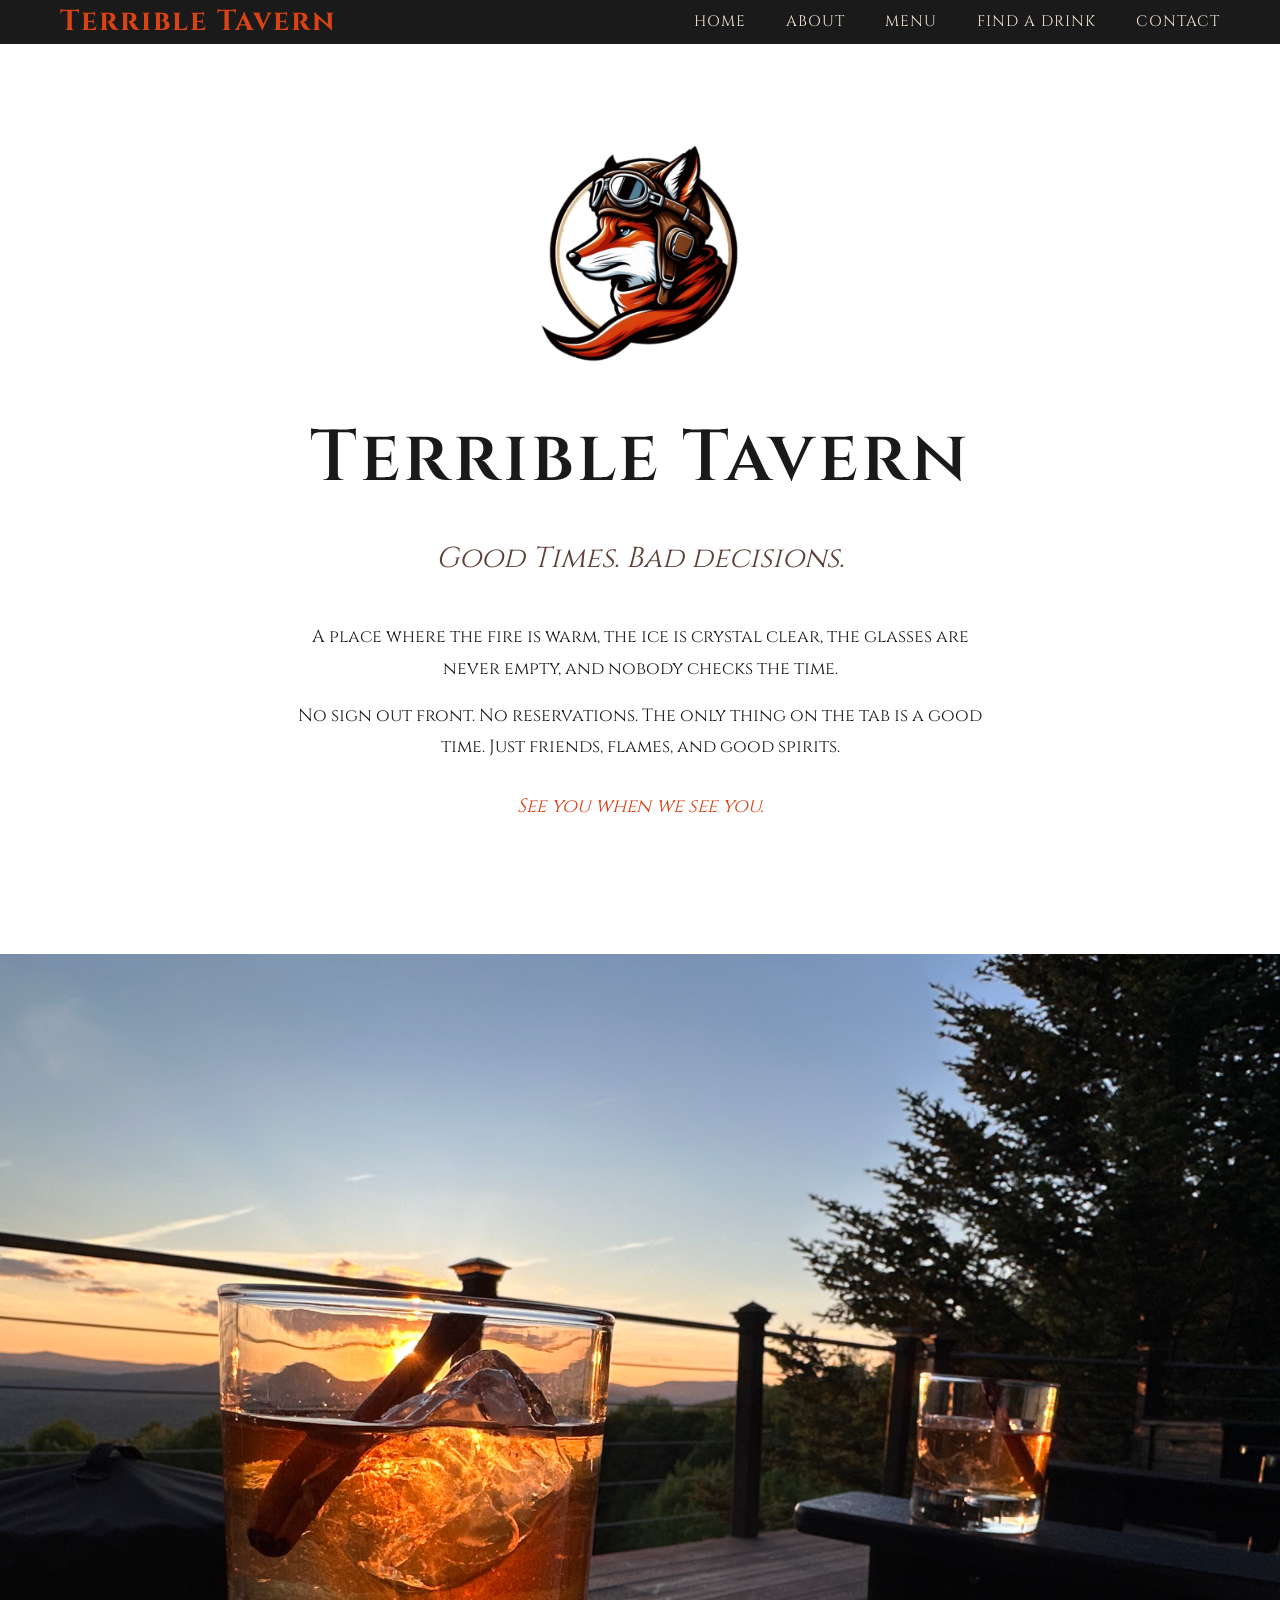
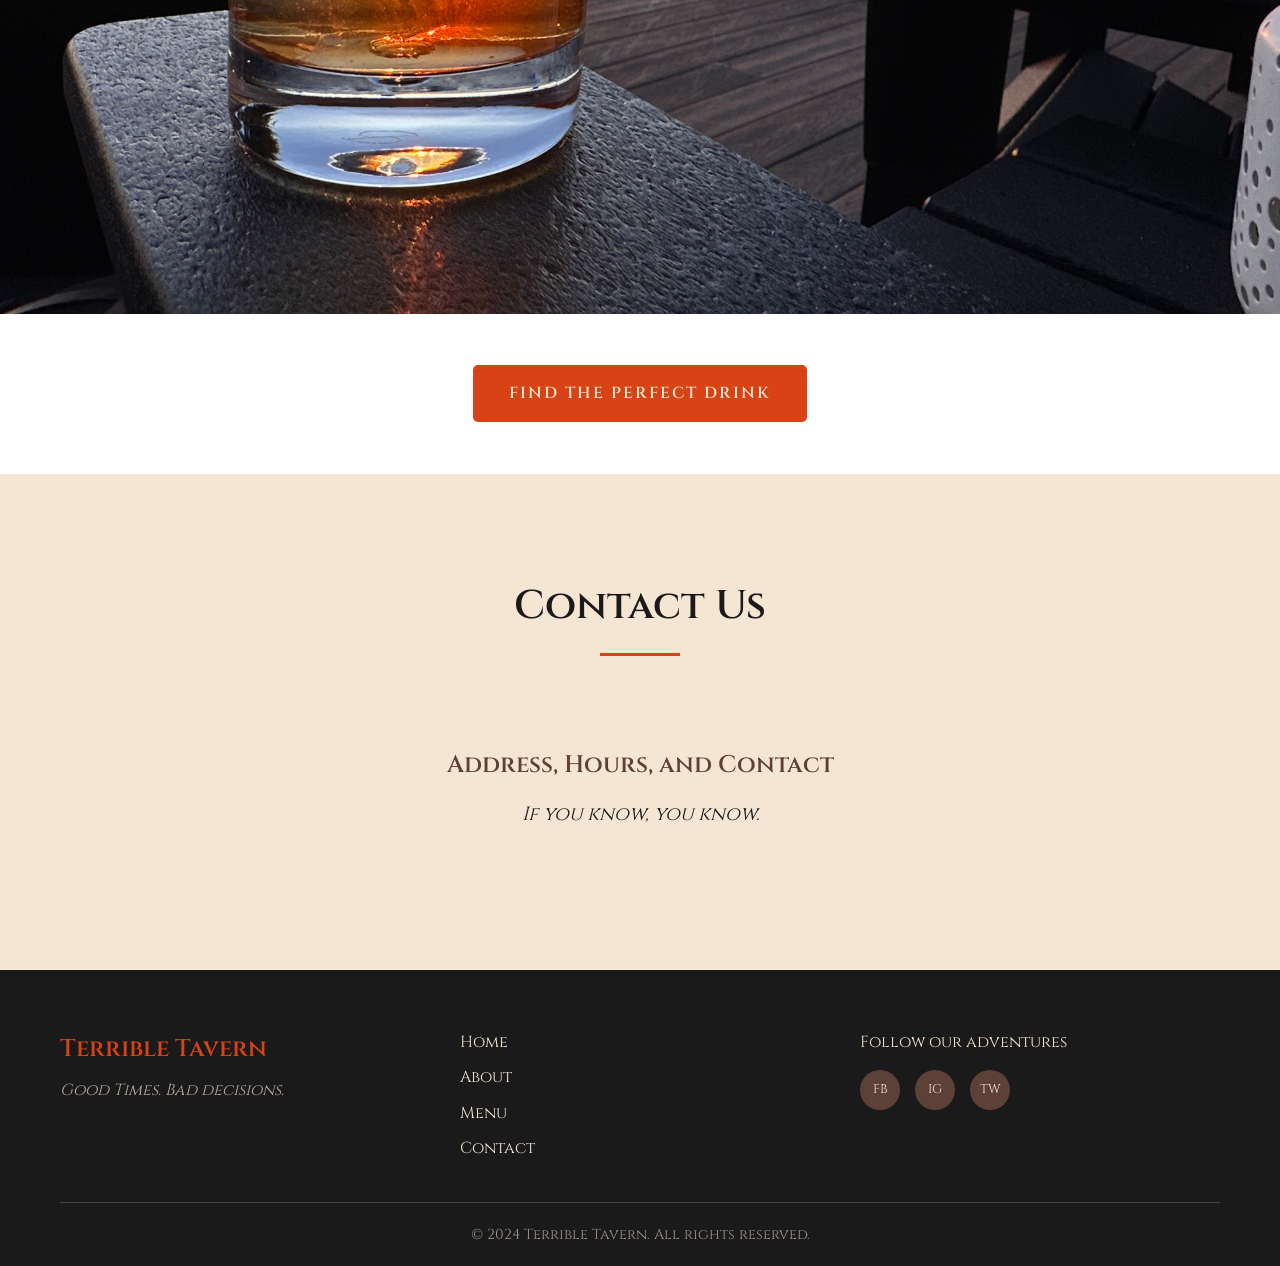
<file: index.html>
<!DOCTYPE html>
<html lang="en">
<head>
    <meta charset="UTF-8">
    <meta name="viewport" content="width=device-width, initial-scale=1.0">
    <meta name="description" content="Terrible Tavern - Good Times. Bad decisions.">
    <title>Terrible Tavern - Good Times. Bad decisions.</title>
    <link rel="stylesheet" href="css/styles.css">
    <link rel="preconnect" href="https://fonts.googleapis.com">
    <link rel="preconnect" href="https://fonts.gstatic.com" crossorigin>
    <link href="https://fonts.googleapis.com/css2?family=Cinzel:wght@400;600;700&family=Lora:ital,wght@0,400;0,600;1,400&display=swap" rel="stylesheet">
</head>
<body>
    <header id="header">
        <nav class="navbar">
            <div class="logo">
                <a href="#home">Terrible Tavern</a>
            </div>
            <button class="nav-toggle" aria-label="Toggle navigation">
                <span class="hamburger"></span>
            </button>
            <ul class="nav-links">
                <li><a href="#home">Home</a></li>
                <li><a href="#about">About</a></li>
                <li><a href="#menu">Menu</a></li>
                <li><a href="/finder">Find a Drink</a></li>
                <li><a href="#contact">Contact</a></li>
            </ul>
        </nav>
    </header>

    <main>
        <section id="home" class="hero">
            <div class="hero-content">
                <img src="images/Logo.png" alt="Terrible Tavern Logo" class="hero-logo">
                <h1>Terrible Tavern</h1>
                <p class="tagline">Good Times. Bad decisions.</p>
                <div class="hero-intro">
                    <p>A place where the fire is warm, the ice is crystal clear, the glasses are never empty, and nobody checks the time.</p>
                    <p>No sign out front. No reservations. The only thing on the tab is a good time. Just friends, flames, and good spirits.</p>
                    <p class="closing">See you when we see you.</p>
                </div>
            </div>
        </section>

        <div class="hero-image-full">
            <img src="images/Image 1.jpeg" alt="Terrible Tavern">
        </div>

        <section id="menu" class="menu" style="display:none;">
            <div class="container">
                <h2>Cocktail Menu</h2>
                <div class="menu-featured">
                    <div class="menu-item">
                        <span class="item-name">Good Neighbor</span>
                        <p class="item-description">Rye / Allspice Dram / Strega / Maple / Blueberry / Fresh Lemon</p>
                    </div>
                    <div class="menu-item">
                        <span class="item-name">Strawberry Basil Margarita</span>
                        <p class="item-description">Tequila Blanco / Cointreau / Fresh Strawberry / Basil / Fresh Lime</p>
                    </div>
                    <div class="menu-item">
                        <span class="item-name">Blackberry Mint Bee's Knees</span>
                        <p class="item-description">Gin / Blackberry / Mint / Fresh Lemon</p>
                    </div>
                    <div class="menu-item">
                        <span class="item-name">Junebug</span>
                        <p class="item-description">Vodka / Fresh Strawberry / St. Germain / Mint / Passionfruit / Fresh Lemon</p>
                    </div>
                    <div class="menu-item">
                        <span class="item-name">Clarified Rum Punch</span>
                        <p class="item-description">Three Rums / Licor 43 / Guava / Fresh Lime / Creeping Thyme King Cube</p>
                    </div>
                </div>
            </div>
        </section>

        <div class="find-drink-wrap">
            <a href="/finder" class="find-drink-btn">Find the Perfect Drink</a>
        </div>

        <section id="contact" class="contact">
            <div class="container">
                <h2>Contact Us</h2>
                <div class="contact-simple">
                    <h3>Address, Hours, and Contact</h3>
                    <p>If you know, you know.</p>
                </div>
            </div>
        </section>
    </main>

    <footer>
        <div class="container">
            <div class="footer-content">
                <div class="footer-brand">
                    <h3>Terrible Tavern</h3>
                    <p>Good Times. Bad decisions.</p>
                </div>
                <div class="footer-links">
                    <a href="#home">Home</a>
                    <a href="#about">About</a>
                    <a href="#menu">Menu</a>
                    <a href="#contact">Contact</a>
                </div>
                <div class="footer-social">
                    <p>Follow our adventures</p>
                    <div class="social-links">
                        <a href="#" aria-label="Facebook">FB</a>
                        <a href="#" aria-label="Instagram">IG</a>
                        <a href="#" aria-label="Twitter">TW</a>
                    </div>
                </div>
            </div>
            <div class="footer-bottom">
                <p>&copy; 2024 Terrible Tavern. All rights reserved.</p>
            </div>
        </div>
    </footer>

    <script src="js/main.js"></script>
</body>
</html>
</file>
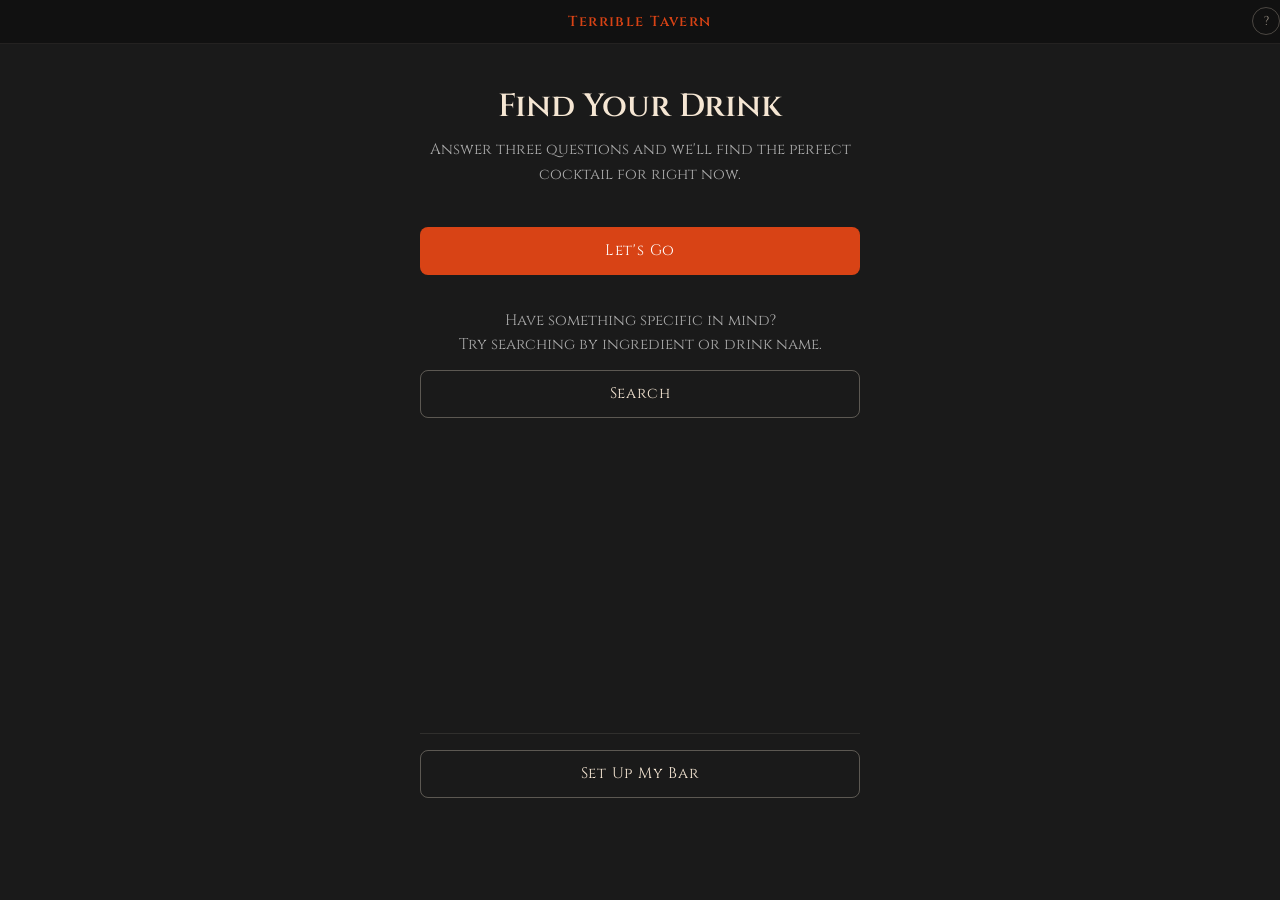
<file: finder/index.html>
<!DOCTYPE html>
<html lang="en">
<head>
  <meta charset="UTF-8">
  <meta name="viewport" content="width=device-width, initial-scale=1.0, maximum-scale=1.0">
  <title>Find Your Drink — Terrible Tavern</title>
  <link rel="preconnect" href="https://fonts.googleapis.com">
  <link rel="preconnect" href="https://fonts.gstatic.com" crossorigin>
  <link href="https://fonts.googleapis.com/css2?family=Cinzel:wght@400;600;700&display=swap" rel="stylesheet">
  <link rel="stylesheet" href="../css/styles.css">
  <link rel="stylesheet" href="finder.css">
</head>
<body class="finder-page">

  <header class="header">
    <div class="header-content">
      <a href="/" class="logo-link">Terrible Tavern</a>
      <button class="help-btn" onclick="finder.openHelp()" aria-label="Help">?</button>
    </div>
  </header>

  <!-- Help modal -->
  <div id="help-modal" style="display:none;">
    <div id="help-box">
      <h2 class="help-title">How It Works</h2>
      <div class="help-sections">

        <div class="help-section">
          <div class="help-section-title">Drink or Menu?</div>
          <p>After setting up your bar, choose your path. <em>One Perfect Drink</em> walks you through three quick questions and lands on a single recommendation. <em>Show Me a Menu</em> asks the same three questions but hands you a curated list of options to browse and pick from yourself.</p>
        </div>

        <div class="help-section">
          <div class="help-section-title">Vibe, Spirit, Occasion</div>
          <p>Each question lets you pick up to three answers — tap to select, tap again to deselect. Picking more than one broadens your results (e.g. Gin <em>or</em> Rum). "Surprise me" and "Any point" skip the question entirely.</p>
        </div>

        <div class="help-section">
          <div class="help-section-title">Search</div>
          <p>Two ways to look things up. <em>By Name</em> — know what you want? Type any part of a drink name to go straight to the recipe. <em>By Ingredient</em> — got a pint of blueberries to use up? Type an ingredient to see every drink that calls for it, with the ones you can make right now sorted to the top. Tick <em>Only show drinks I can make</em> to hide the rest.</p>
        </div>

        <div class="help-section">
          <div class="help-section-title">My Bar</div>
          <p>Tell us what's behind your bar and we'll prioritize drinks you can actually make. Choose a preset tier (Essentials, Advanced, Deep Cuts), check off ingredients manually, or add your own custom items in the right category. Your bar saves automatically. Use the search box at the top to jump straight to an ingredient.</p>
        </div>

        <div class="help-section">
          <div class="help-section-title">Makeable Icons</div>
          <p>A green check means you have everything a drink needs. An amber <em>~</em> means you're missing something, but it has an easy swap already in your bar (like lemon for lime). Drinks are ranked with the ones you can make first.</p>
        </div>

        <div class="help-section">
          <div class="help-section-title">No This?</div>
          <p>See a <em>No this?</em> button next to an ingredient? Tap it for a substitution suggestion if you're missing something.</p>
        </div>

        <div class="help-section">
          <div class="help-section-title">PDF This Menu</div>
          <p>From the Menu view, tap <em>PDF This Menu</em> to lay out whatever's on screen as a clean, printable drink list — then save it as a PDF or print it from the share sheet.</p>
        </div>

        <div class="help-section">
          <div class="help-section-title">Share</div>
          <p>Found something good? Tap <em>Share This Recipe</em> on any result to send it to someone.</p>
        </div>

      </div>
      <button class="finder-btn secondary" onclick="finder.closeHelp()">Got It</button>
    </div>
  </div>

  <div id="tavern-banner" onclick="finder.tavernBannerTap()">VISITING TERRIBLE TAVERN</div>

  <!-- Spirit substitution modal -->
  <div id="spirit-sub-modal" style="display:none;">
    <div id="spirit-sub-box">
      <div id="spirit-sub-title"></div>
      <div id="spirit-sub-content"></div>
      <button class="finder-btn secondary" onclick="finder.closeSubModal()">Close</button>
    </div>
  </div>

  <!-- Tavern mode exit modal -->
  <div id="tavern-modal" style="display:none;">
    <div id="tavern-modal-box">
      <p id="tavern-modal-msg">Return to your personal home bar?</p>
      <button class="finder-btn primary" onclick="finder.returnToHomeBar()">Return to Home Bar</button>
      <button class="finder-btn ghost" onclick="finder.closeTavernModal()">Cancel</button>
    </div>
  </div>

  <main class="finder-main">
    <div class="finder-container" id="finderApp">

      <!-- Step 0: Welcome -->
      <div class="finder-step active" id="step-welcome">
        <h1 class="finder-title">Find Your Drink</h1>
        <p class="finder-subtitle">Answer three questions and we'll find the perfect cocktail for right now.</p>
        <div class="welcome-main-btns">
          <button class="finder-btn primary" style="width:100%" onclick="finder.start()">Let's Go</button>
          <p class="finder-subtitle welcome-search-hint">Have something specific in mind?<br>Try searching by ingredient or&nbsp;drink&nbsp;name.</p>
          <button class="finder-btn secondary" style="width:100%;flex:none" onclick="finder.openSearch()">Search</button>
        </div>
        <div class="welcome-spacer"></div>
        <div class="my-bar-divider"></div>
        <button class="finder-btn secondary" style="width:100%;flex:none" onclick="finder.openMyBar()">
          <span id="my-bar-label">Set Up My Bar</span>
        </button>
      </div>

      <!-- Bar Check -->
      <div class="finder-step" id="step-barcheck">
        <h2 class="finder-question">What's Behind Your Bar?</h2>
        <p class="finder-subtitle">Pick a level and we'll assume you have everything in it — drinks you can make will float to the top.</p>
        <div class="barcheck-tiers">
          <button class="barcheck-tier-btn" onclick="finder.useDefaultBar(0)">
            <span class="barcheck-tier-name">Essentials</span>
            <span class="barcheck-tier-desc">Common home bar staples</span>
          </button>
          <button class="barcheck-tier-btn" onclick="finder.useDefaultBar(1)">
            <span class="barcheck-tier-name">Advanced</span>
            <span class="barcheck-tier-desc">The enthusiast's bar</span>
          </button>
          <button class="barcheck-tier-btn" onclick="finder.useDefaultBar(2)">
            <span class="barcheck-tier-name">Deep Cuts</span>
            <span class="barcheck-tier-desc">The full arsenal</span>
          </button>
        </div>
        <div class="barcheck-divider">or</div>
        <button class="finder-btn secondary" style="width:100%" onclick="finder.stockMyBar()">Stock My Bar Manually</button>
        <button class="finder-btn ghost" onclick="finder.skipBarCheck()">Skip for now</button>
      </div>

      <!-- My Bar -->
      <div class="finder-step" id="step-mybar">
        <div class="mybar-header">
          <div class="mybar-header-row">
            <h2 class="finder-question">My Bar</h2>
            <span class="mybar-count" id="mybar-count"></span>
          </div>
          <div class="mybar-search-wrap">
            <input type="text" id="mybar-search" class="mybar-search-input" placeholder="Search ingredients…" autocomplete="off" autocorrect="off" spellcheck="false">
            <ul id="mybar-search-results" class="mybar-search-results"></ul>
          </div>
        </div>
        <p class="finder-subtitle">Check off what you have. We'll use this to put makeable drinks first.</p>
        <div id="mybar-categories"></div>
        <div class="mybar-actions">
          <button class="finder-btn primary" onclick="finder.saveMyBar()">Save My Bar</button>
          <button class="finder-btn ghost" style="margin-top:8px;" onclick="finder.clearMyBar()">Clear All</button>
          <button class="finder-btn ghost" style="margin-top:4px;" onclick="finder.restart()"><svg class="btn-arrow" viewBox="0 0 16 16" width="14" height="14" fill="none" stroke="currentColor" stroke-width="2" stroke-linecap="round" stroke-linejoin="round"><line x1="13" y1="8" x2="3" y2="8"></line><polyline points="7,4 3,8 7,12"></polyline></svg> Back</button>
        </div>
        <button class="finder-btn ghost" id="mybar-back-btn" style="display:none;margin-top:16px;" onclick="finder.restart()"><svg class="btn-arrow" viewBox="0 0 16 16" width="14" height="14" fill="none" stroke="currentColor" stroke-width="2" stroke-linecap="round" stroke-linejoin="round"><line x1="13" y1="8" x2="3" y2="8"></line><polyline points="7,4 3,8 7,12"></polyline></svg> Back</button>
      </div>

      <!-- Step: Mode choice -->
      <div class="finder-step" id="step-mode">
        <h2 class="finder-question">Drink or Menu?</h2>
        <p class="finder-subtitle">Choose your path — we'll ask the same three questions either way.</p>
        <button class="mode-choice-btn" onclick="finder.chooseMode('single')">
          <span class="mode-choice-title">One Perfect Drink</span>
          <span class="mode-choice-desc">Answer three questions, get a single recommendation</span>
        </button>
        <button class="mode-choice-btn" onclick="finder.chooseMode('menu')">
          <span class="mode-choice-title">Show Me a Menu</span>
          <span class="mode-choice-desc">Get a curated menu of options to choose from</span>
        </button>
        <button class="finder-btn ghost" style="margin-top:16px;" onclick="finder.restart()"><svg class="btn-arrow" viewBox="0 0 16 16" width="14" height="14" fill="none" stroke="currentColor" stroke-width="2" stroke-linecap="round" stroke-linejoin="round"><line x1="13" y1="8" x2="3" y2="8"></line><polyline points="7,4 3,8 7,12"></polyline></svg> Back</button>
      </div>

      <!-- Step: Search -->
      <div class="finder-step" id="step-search">
        <h2 class="finder-question" id="search-heading">What's the drink?</h2>
        <div class="search-mode-toggle">
          <button class="search-mode-btn active" id="search-mode-name" onclick="finder.setSearchMode('name')">By Name</button>
          <button class="search-mode-btn" id="search-mode-ingredient" onclick="finder.setSearchMode('ingredient')">By Ingredient</button>
        </div>
        <div class="search-input-wrap">
          <input type="text" id="search-input" class="search-input" placeholder="Start typing a name…" oninput="finder.onSearch(this.value)" autocomplete="off" autocorrect="off" spellcheck="false">
          <ul id="search-suggestions" class="search-suggestions"></ul>
        </div>
        <label class="search-filter-row" id="search-makeable-row" style="display:none;">
          <input type="checkbox" id="search-makeable-only" onchange="finder.onFilterChange()">
          <span>Only show drinks I can make</span>
        </label>
        <ul class="search-results" id="search-results"></ul>
        <button class="finder-btn ghost" style="margin-top:16px;" onclick="finder.restart()"><svg class="btn-arrow" viewBox="0 0 16 16" width="14" height="14" fill="none" stroke="currentColor" stroke-width="2" stroke-linecap="round" stroke-linejoin="round"><line x1="13" y1="8" x2="3" y2="8"></line><polyline points="7,4 3,8 7,12"></polyline></svg> Back</button>
      </div>

      <!-- Step 1: Mood -->
      <div class="finder-step" id="step-mood">
        <div class="step-indicator">1 of 3</div>
        <h2 class="finder-question">What's the vibe?</h2>
        <p class="finder-subtitle">Pick up to three.</p>
        <div class="finder-options" id="mood-options"></div>
        <button class="finder-btn primary continue-btn" id="mood-continue-btn" style="display:none;" onclick="finder.continueMood()">Continue</button>
      </div>

      <!-- Step 2: Spirit -->
      <div class="finder-step" id="step-spirit">
        <div class="step-indicator">2 of 3</div>
        <h2 class="finder-question">What are you drinking?</h2>
        <p class="finder-subtitle">Pick up to three.</p>
        <div class="finder-options" id="spirit-options"></div>
        <button class="finder-btn primary continue-btn" id="spirit-continue-btn" style="display:none;" onclick="finder.continueSpirit()">Continue</button>
      </div>

      <!-- Step 3: Sequence -->
      <div class="finder-step" id="step-sequence">
        <div class="step-indicator">3 of 3</div>
        <h2 class="finder-question">Where are you in the night?</h2>
        <p class="finder-subtitle">Pick up to three.</p>
        <div class="finder-options" id="sequence-options"></div>
        <button class="finder-btn primary continue-btn" id="sequence-continue-btn" style="display:none;" onclick="finder.continueSequence()">Continue</button>
      </div>

      <!-- Menu -->
      <div class="finder-step" id="step-menu">
        <h2 class="finder-question">Your Menu</h2>
        <p class="finder-subtitle">Tap any drink for the full recipe.</p>
        <div id="menu-list"></div>
        <button class="finder-btn secondary" style="width:100%;margin-top:16px;" onclick="finder.printMenu()">PDF This Menu</button>
        <button class="finder-btn ghost" style="margin-top:8px;" onclick="finder.restart()">Start Over</button>
      </div>

      <!-- No results -->
      <div class="finder-step" id="step-noresults">
        <h2 class="finder-question">Nothing found</h2>
        <p class="finder-subtitle">No drinks matched all three filters. Try loosening your choices.</p>
        <button class="finder-btn secondary" onclick="finder.restart()">Start Over</button>
      </div>

      <!-- Result -->
      <div class="finder-step" id="step-result">
        <div class="result-header">
          <span class="result-count" id="result-count"></span>
          <span class="result-season" id="result-season"></span>
        </div>
        <h2 class="drink-name" id="drink-name"></h2>
        <div class="drink-meta" id="drink-meta"></div>

        <div class="drink-section">
          <h3 class="section-label">Ingredients</h3>
          <ul class="ingredient-list" id="ingredient-list"></ul>
        </div>

        <div class="drink-section" id="method-section">
          <h3 class="section-label">How to Make It</h3>
          <p class="drink-method" id="drink-method"></p>
        </div>

        <div class="drink-section" id="notes-section">
          <h3 class="section-label">Notes</h3>
          <p class="drink-notes" id="drink-notes"></p>
        </div>

        <div class="result-actions">
          <button class="finder-btn secondary" onclick="finder.back()"><svg class="btn-arrow" viewBox="0 0 16 16" width="14" height="14" fill="none" stroke="currentColor" stroke-width="2" stroke-linecap="round" stroke-linejoin="round"><line x1="13" y1="8" x2="3" y2="8"></line><polyline points="7,4 3,8 7,12"></polyline></svg> Back</button>
          <button class="finder-btn primary" onclick="finder.next()">Find Alternative</button>
        </div>
        <div class="result-actions-bottom">
          <button class="finder-btn share" onclick="finder.share()">Share This Recipe</button>
        </div>
        <div class="result-actions-bottom">
          <button class="finder-btn ghost" onclick="finder.restart()">Start Over</button>
        </div>
      </div>

    </div>
  </main>

  <div id="print-menu-root"></div>

  <script src="../js/finder.js"></script>
</body>
</html>
</file>
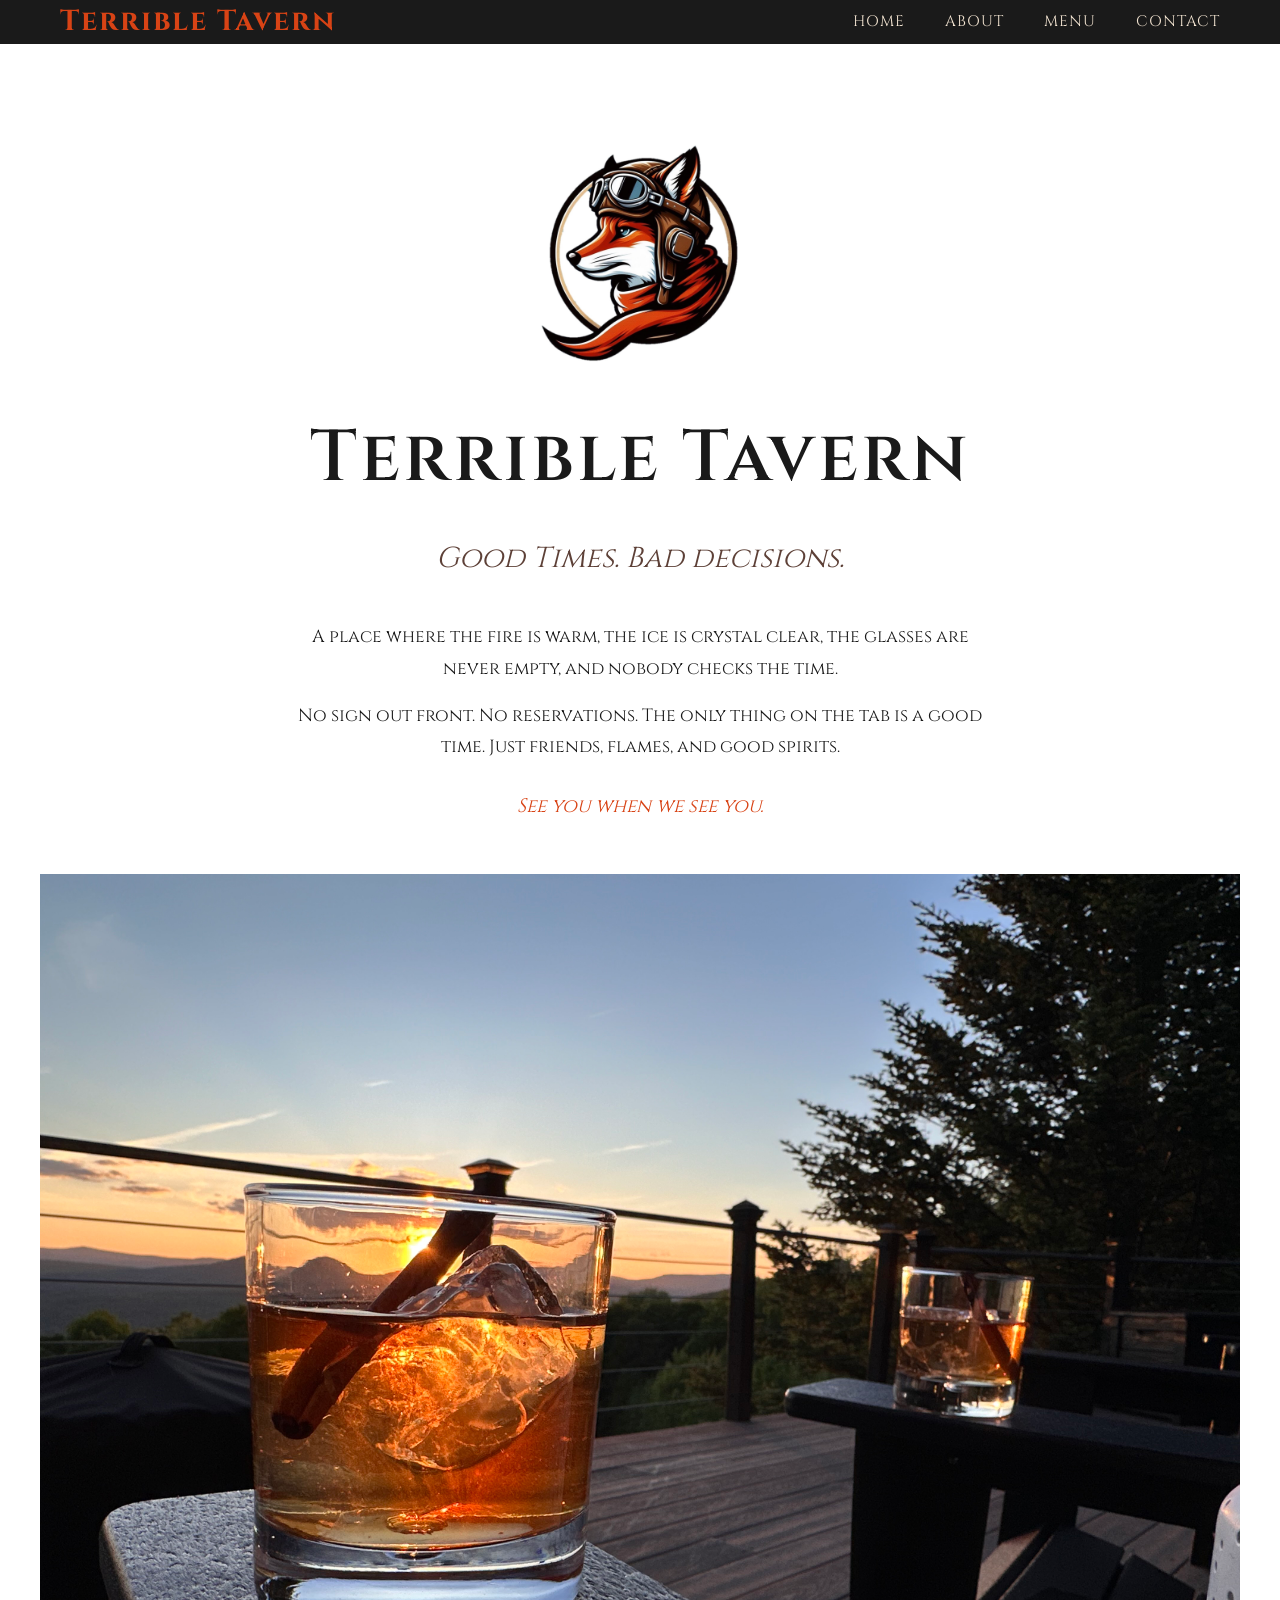
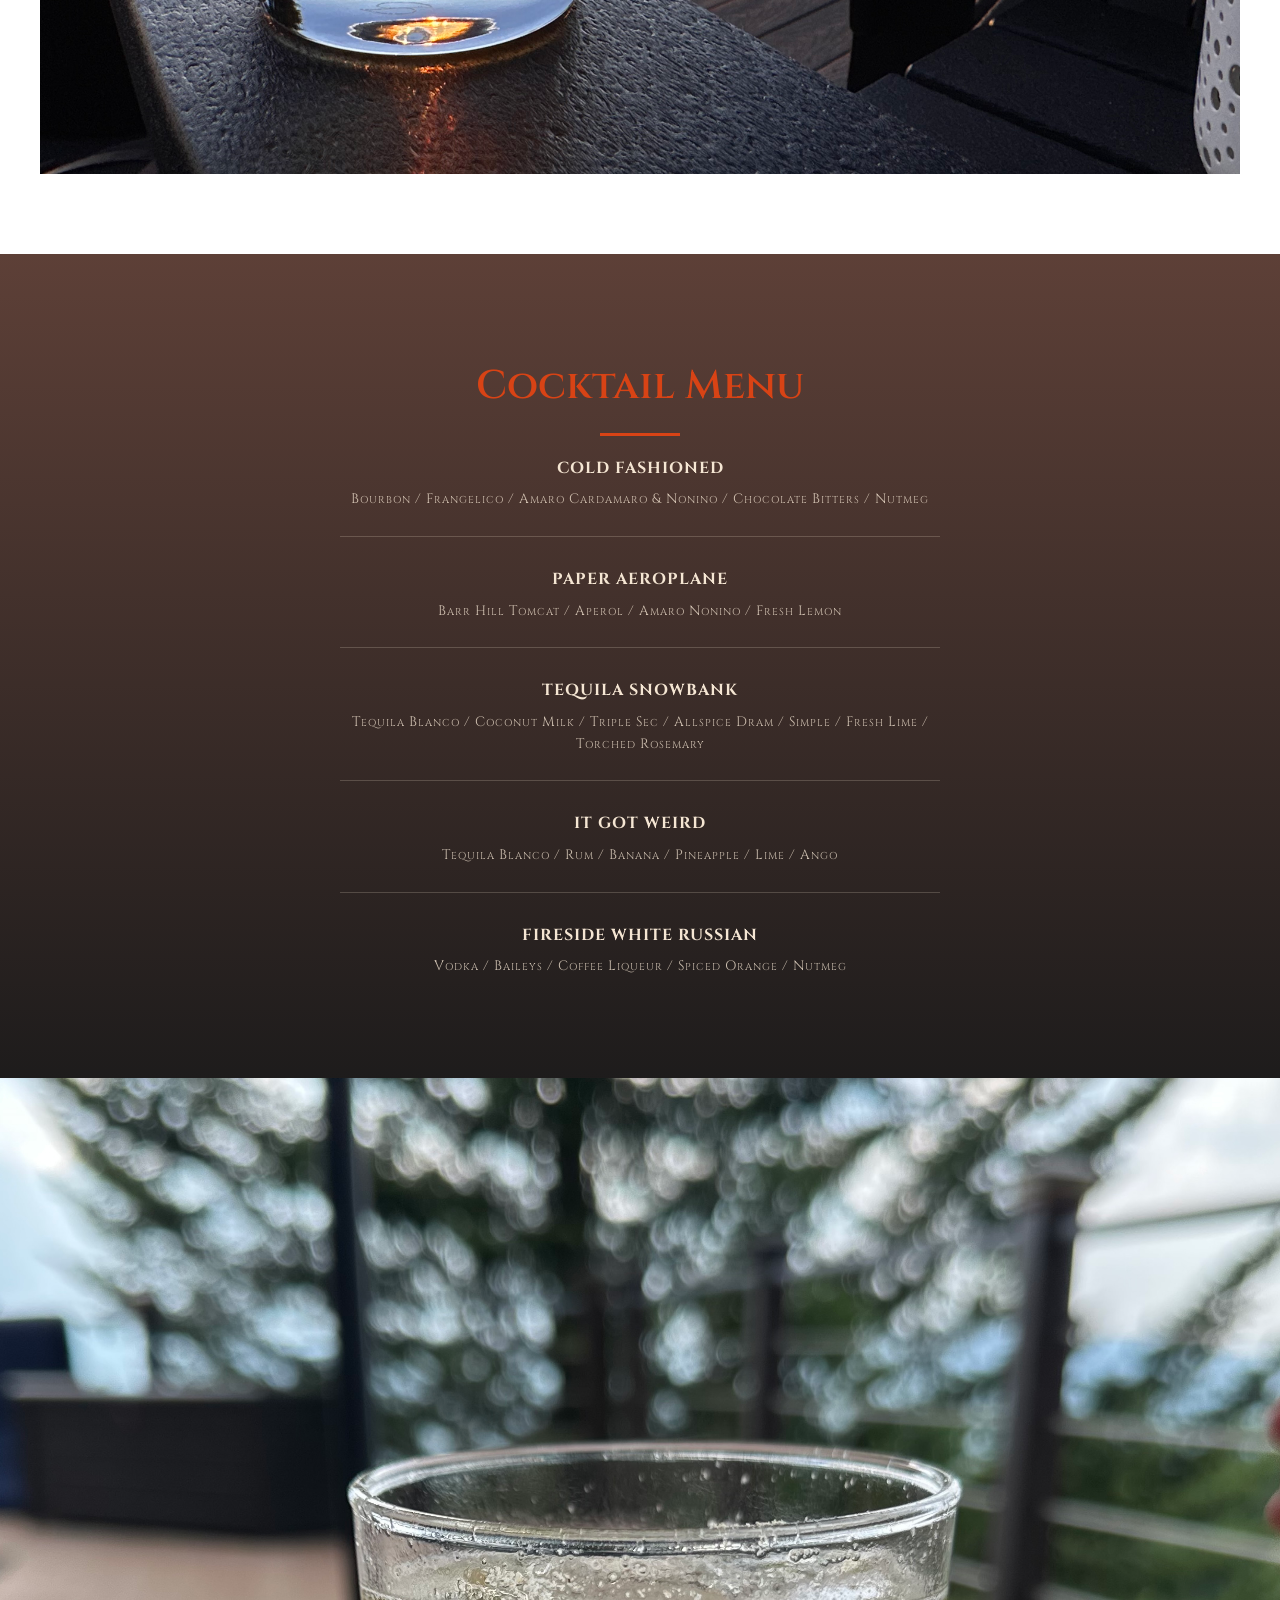
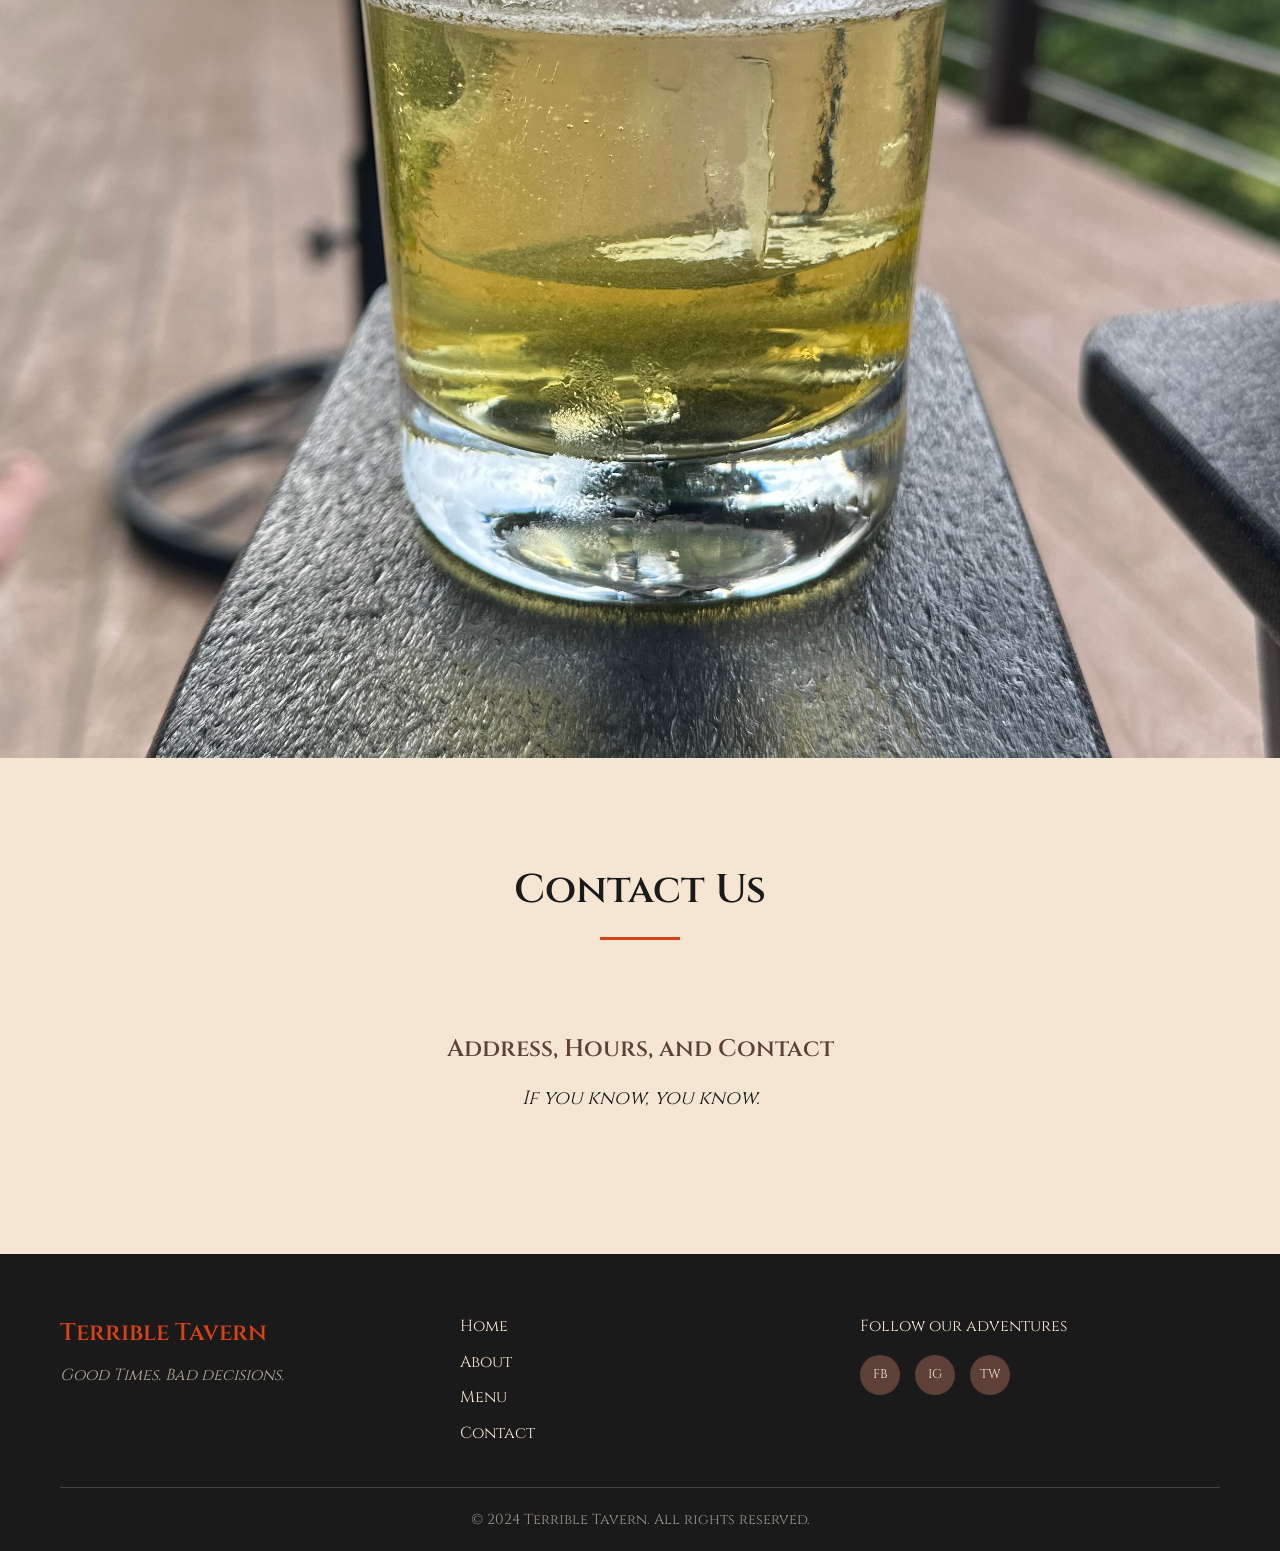
<file: original/index.html>
<!DOCTYPE html>
<html lang="en">
<head>
    <meta charset="UTF-8">
    <meta name="viewport" content="width=device-width, initial-scale=1.0">
    <meta name="description" content="Terrible Tavern - Good Times. Bad decisions.">
    <title>Terrible Tavern - Good Times. Bad decisions.</title>
    <link rel="stylesheet" href="/css/styles.css">
    <link rel="preconnect" href="https://fonts.googleapis.com">
    <link rel="preconnect" href="https://fonts.gstatic.com" crossorigin>
    <link href="https://fonts.googleapis.com/css2?family=Cinzel:wght@400;600;700&family=Lora:ital,wght@0,400;0,600;1,400&display=swap" rel="stylesheet">
</head>
<body>
    <header id="header">
        <nav class="navbar">
            <div class="logo">
                <a href="#home">Terrible Tavern</a>
            </div>
            <button class="nav-toggle" aria-label="Toggle navigation">
                <span class="hamburger"></span>
            </button>
            <ul class="nav-links">
                <li><a href="#home">Home</a></li>
                <li><a href="#about">About</a></li>
                <li><a href="#menu">Menu</a></li>
                <li><a href="#contact">Contact</a></li>
            </ul>
        </nav>
    </header>

    <main>
        <section id="home" class="hero">
            <div class="hero-content">
                <img src="/images/Logo.png" alt="Terrible Tavern Logo" class="hero-logo">
                <h1>Terrible Tavern</h1>
                <p class="tagline">Good Times. Bad decisions.</p>
                <div class="hero-intro">
                    <p>A place where the fire is warm, the ice is crystal clear, the glasses are never empty, and nobody checks the time.</p>
                    <p>No sign out front. No reservations. The only thing on the tab is a good time. Just friends, flames, and good spirits.</p>
                    <p class="closing">See you when we see you.</p>
                </div>
                <div class="hero-image-full">
                    <img src="/images/Image 1.jpeg" alt="Terrible Tavern">
                </div>
            </div>
        </section>

        <section id="menu" class="menu">
            <div class="container">
                <h2>Cocktail Menu</h2>
                <div class="menu-featured">
                    <div class="menu-item">
                        <span class="item-name">Cold Fashioned</span>
                        <p class="item-description">Bourbon / Frangelico / Amaro Cardamaro & Nonino / Chocolate Bitters / Nutmeg</p>
                    </div>
                    <div class="menu-item">
                        <span class="item-name">Paper Aeroplane</span>
                        <p class="item-description">Barr Hill Tomcat / Aperol / Amaro Nonino / Fresh Lemon</p>
                    </div>
                    <div class="menu-item">
                        <span class="item-name">Tequila Snowbank</span>
                        <p class="item-description">Tequila Blanco / Coconut Milk / Triple Sec / Allspice Dram / Simple / Fresh Lime / Torched Rosemary</p>
                    </div>
                    <div class="menu-item">
                        <span class="item-name">It Got Weird</span>
                        <p class="item-description">Tequila Blanco / Rum / Banana / Pineapple / Lime / Ango</p>
                    </div>
                    <div class="menu-item">
                        <span class="item-name">Fireside White Russian</span>
                        <p class="item-description">Vodka / Baileys / Coffee Liqueur / Spiced Orange / Nutmeg</p>
                    </div>
                </div>
            </div>
        </section>

        <section class="divider-image">
            <img src="/images/Image 2.jpeg" alt="Terrible Tavern atmosphere">
        </section>

        <section id="contact" class="contact">
            <div class="container">
                <h2>Contact Us</h2>
                <div class="contact-simple">
                    <h3>Address, Hours, and Contact</h3>
                    <p>If you know, you know.</p>
                </div>
            </div>
        </section>
    </main>

    <footer>
        <div class="container">
            <div class="footer-content">
                <div class="footer-brand">
                    <h3>Terrible Tavern</h3>
                    <p>Good Times. Bad decisions.</p>
                </div>
                <div class="footer-links">
                    <a href="#home">Home</a>
                    <a href="#about">About</a>
                    <a href="#menu">Menu</a>
                    <a href="#contact">Contact</a>
                </div>
                <div class="footer-social">
                    <p>Follow our adventures</p>
                    <div class="social-links">
                        <a href="#" aria-label="Facebook">FB</a>
                        <a href="#" aria-label="Instagram">IG</a>
                        <a href="#" aria-label="Twitter">TW</a>
                    </div>
                </div>
            </div>
            <div class="footer-bottom">
                <p>&copy; 2024 Terrible Tavern. All rights reserved.</p>
            </div>
        </div>
    </footer>

    <script src="/js/main.js"></script>
</body>
</html>
</file>
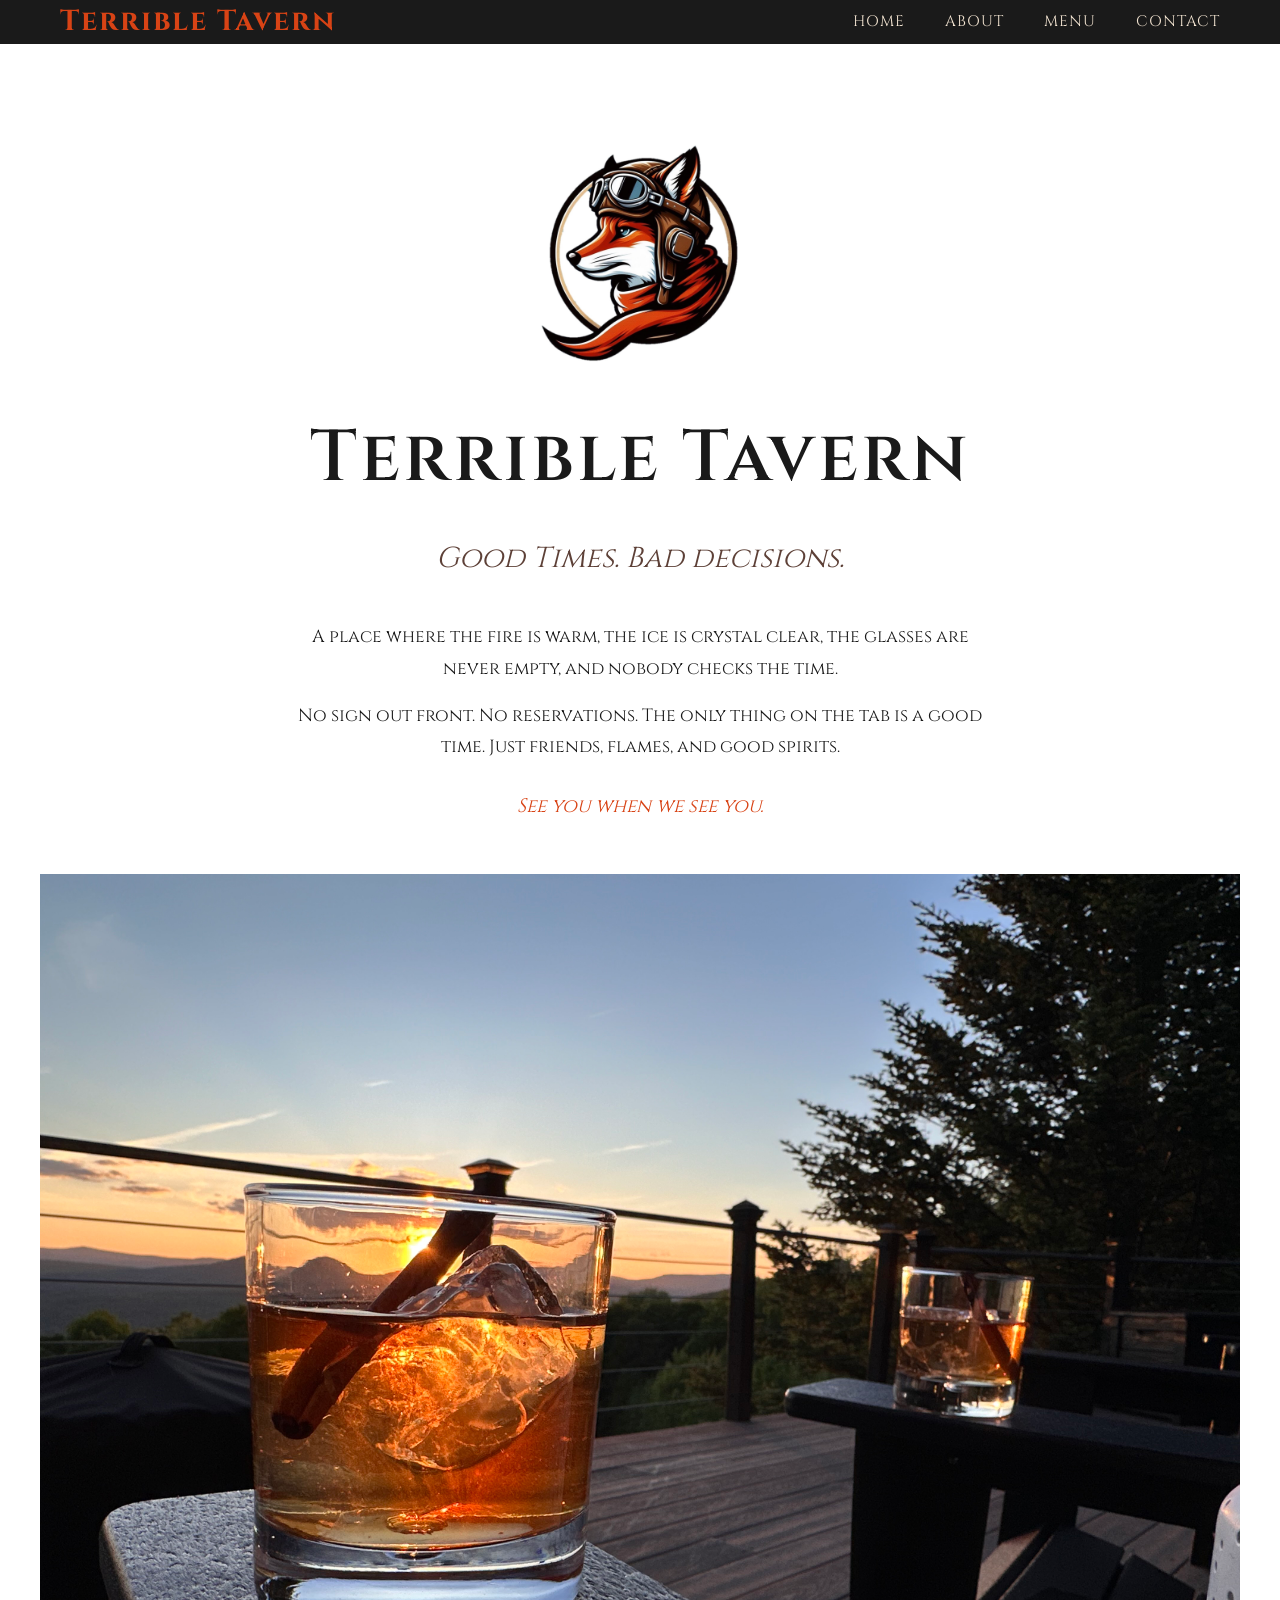
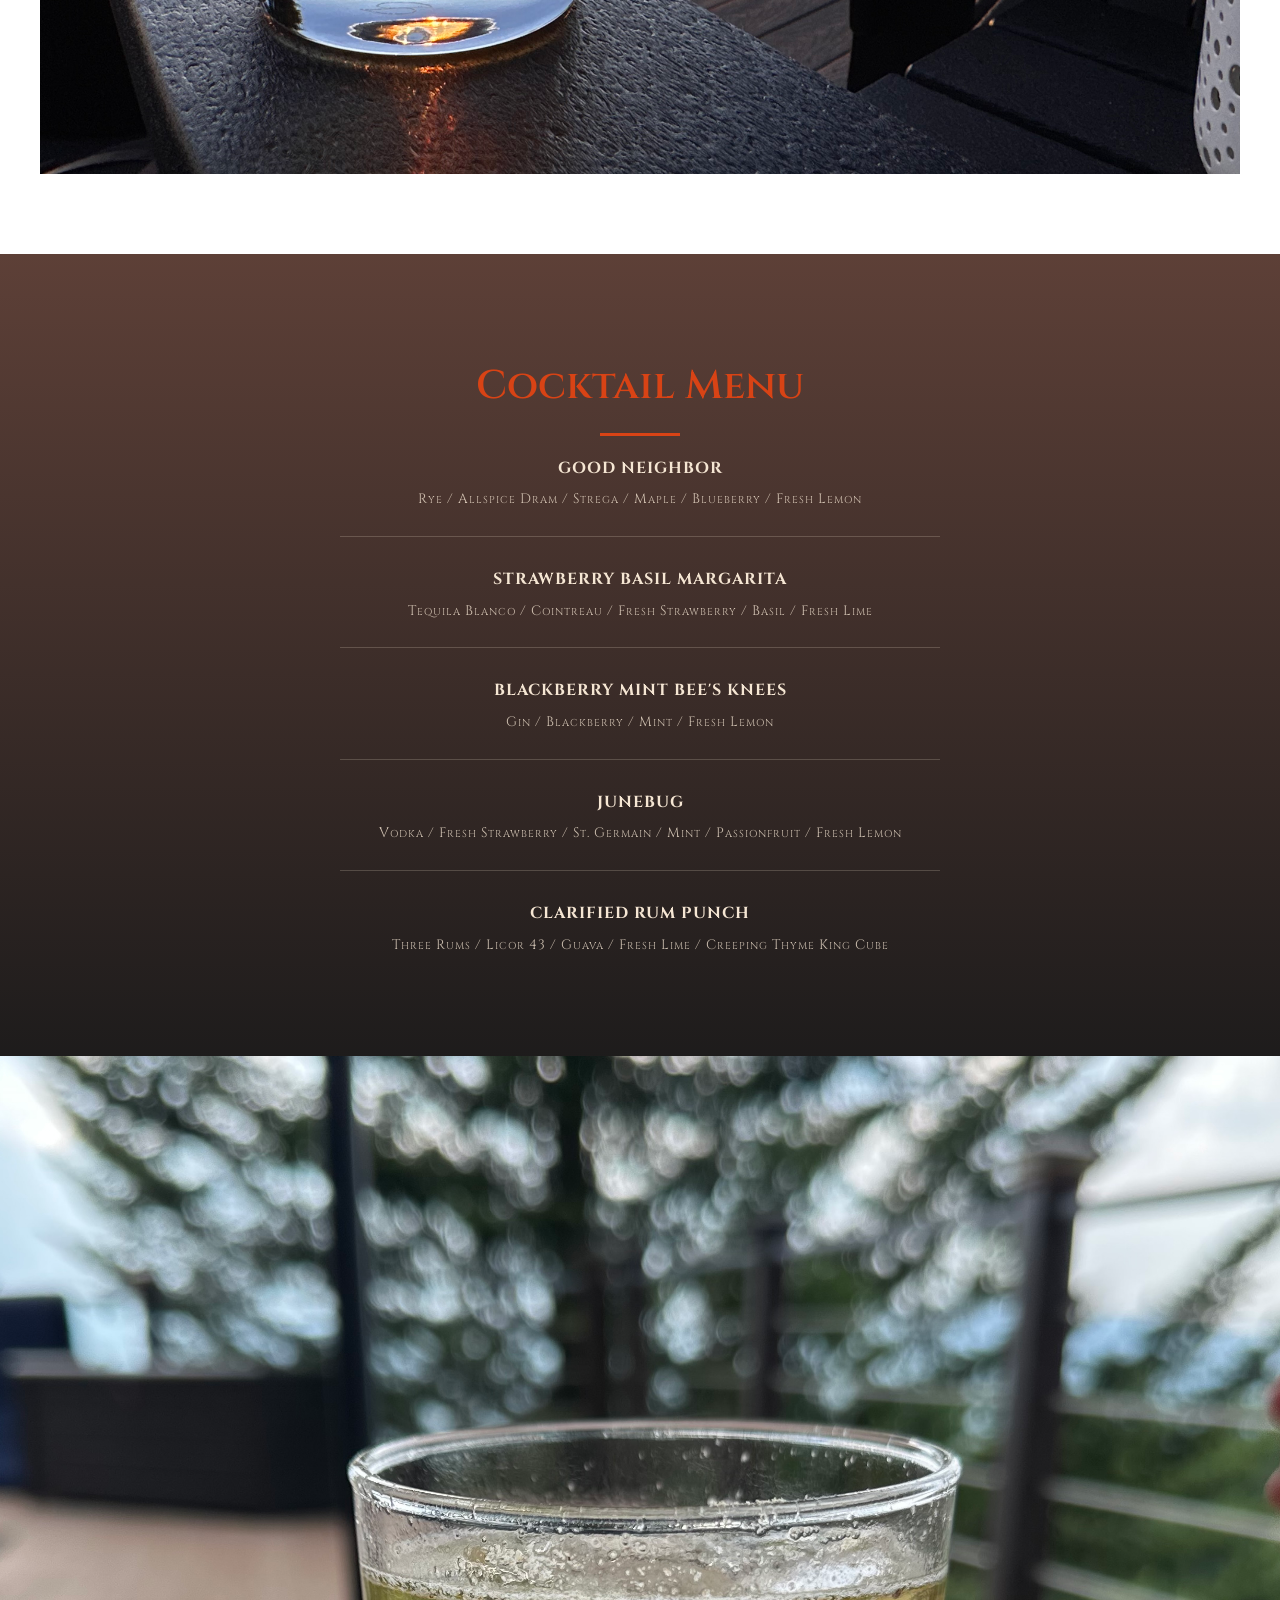
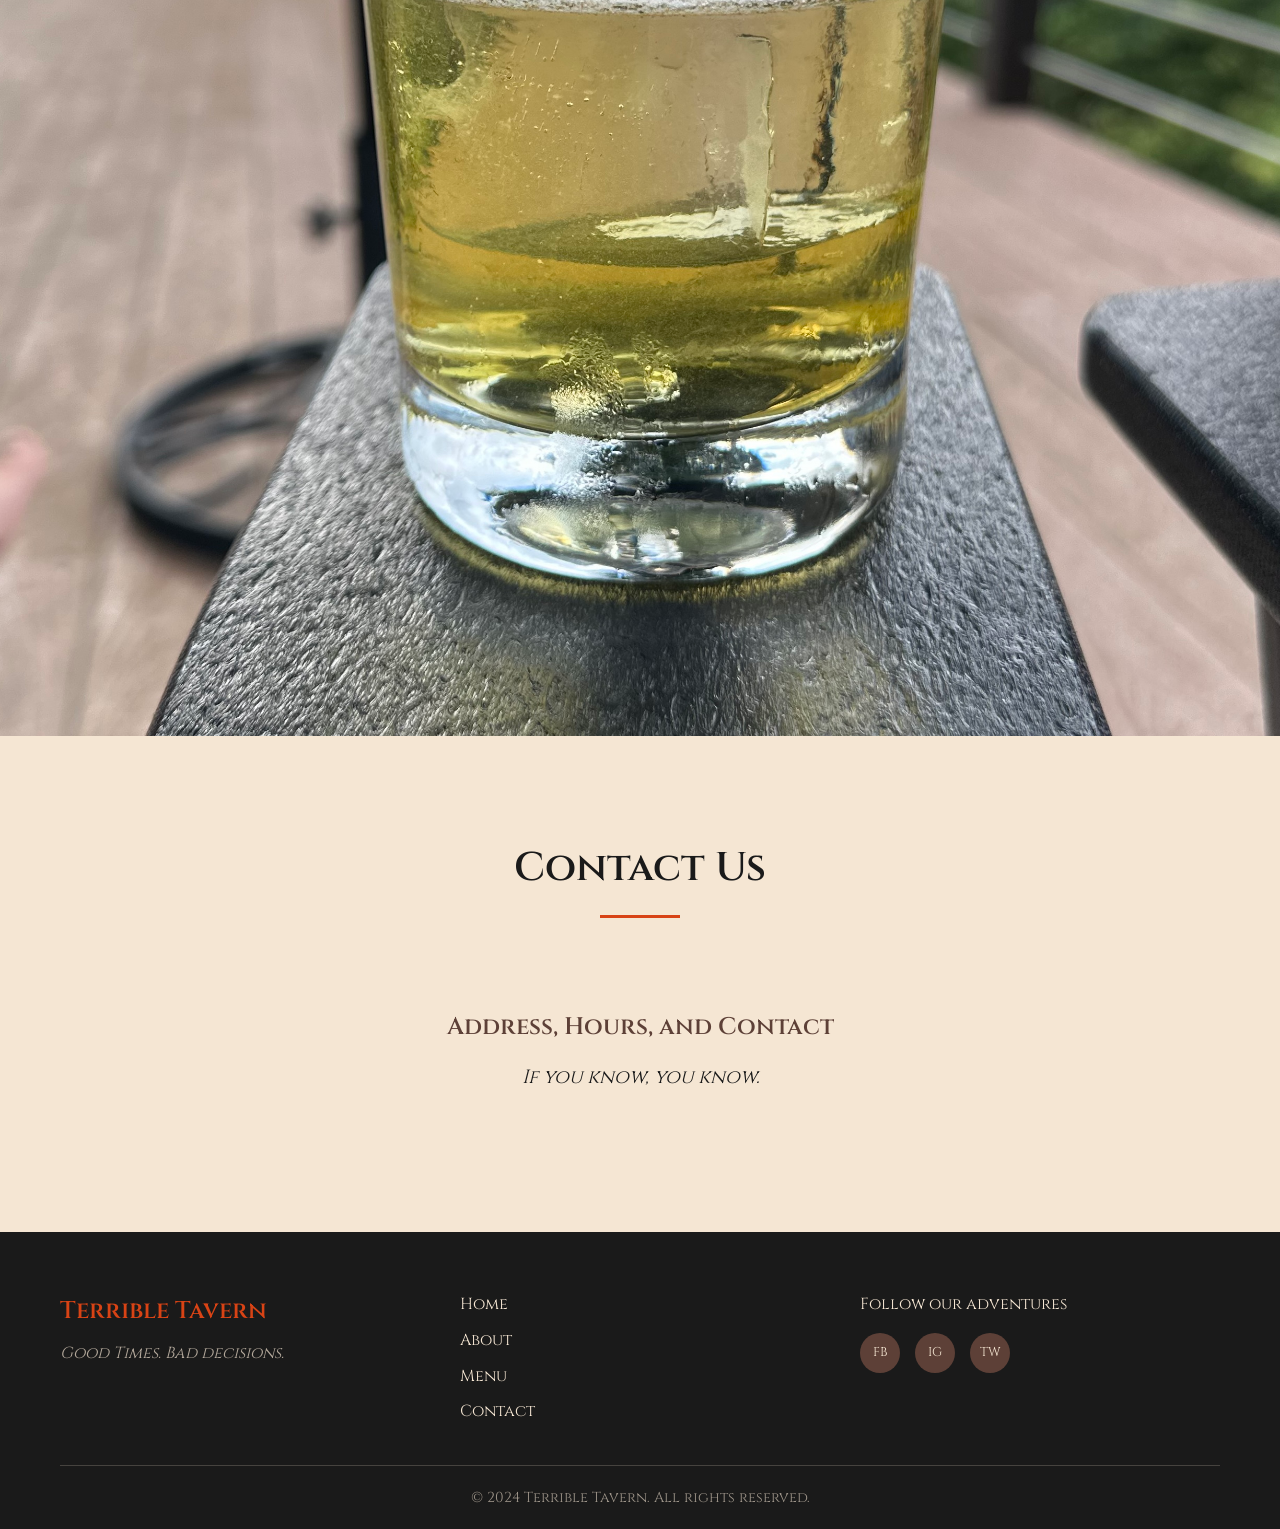
<file: todaysdrinks/index.html>
<!DOCTYPE html>
<html lang="en">
<head>
    <meta charset="UTF-8">
    <meta name="viewport" content="width=device-width, initial-scale=1.0">
    <meta name="description" content="Terrible Tavern - Good Times. Bad decisions.">
    <title>Terrible Tavern - Good Times. Bad decisions.</title>
    <link rel="stylesheet" href="/css/styles.css">
    <link rel="preconnect" href="https://fonts.googleapis.com">
    <link rel="preconnect" href="https://fonts.gstatic.com" crossorigin>
    <link href="https://fonts.googleapis.com/css2?family=Cinzel:wght@400;600;700&family=Lora:ital,wght@0,400;0,600;1,400&display=swap" rel="stylesheet">
</head>
<body>
    <header id="header">
        <nav class="navbar">
            <div class="logo">
                <a href="#home">Terrible Tavern</a>
            </div>
            <button class="nav-toggle" aria-label="Toggle navigation">
                <span class="hamburger"></span>
            </button>
            <ul class="nav-links">
                <li><a href="#home">Home</a></li>
                <li><a href="#about">About</a></li>
                <li><a href="#menu">Menu</a></li>
                <li><a href="#contact">Contact</a></li>
            </ul>
        </nav>
    </header>

    <main>
        <section id="home" class="hero">
            <div class="hero-content">
                <img src="/images/Logo.png" alt="Terrible Tavern Logo" class="hero-logo">
                <h1>Terrible Tavern</h1>
                <p class="tagline">Good Times. Bad decisions.</p>
                <div class="hero-intro">
                    <p>A place where the fire is warm, the ice is crystal clear, the glasses are never empty, and nobody checks the time.</p>
                    <p>No sign out front. No reservations. The only thing on the tab is a good time. Just friends, flames, and good spirits.</p>
                    <p class="closing">See you when we see you.</p>
                </div>
                <div class="hero-image-full">
                    <img src="/images/Image 1.jpeg" alt="Terrible Tavern">
                </div>
            </div>
        </section>

        <section id="menu" class="menu">
            <div class="container">
                <h2>Cocktail Menu</h2>
                <div class="menu-featured">
                    <div class="menu-item">
                        <span class="item-name">Good Neighbor</span>
                        <p class="item-description">Rye / Allspice Dram / Strega / Maple / Blueberry / Fresh Lemon</p>
                    </div>
                    <div class="menu-item">
                        <span class="item-name">Strawberry Basil Margarita</span>
                        <p class="item-description">Tequila Blanco / Cointreau / Fresh Strawberry / Basil / Fresh Lime</p>
                    </div>
                    <div class="menu-item">
                        <span class="item-name">Blackberry Mint Bee's Knees</span>
                        <p class="item-description">Gin / Blackberry / Mint / Fresh Lemon</p>
                    </div>
                    <div class="menu-item">
                        <span class="item-name">Junebug</span>
                        <p class="item-description">Vodka / Fresh Strawberry / St. Germain / Mint / Passionfruit / Fresh Lemon</p>
                    </div>
                    <div class="menu-item">
                        <span class="item-name">Clarified Rum Punch</span>
                        <p class="item-description">Three Rums / Licor 43 / Guava / Fresh Lime / Creeping Thyme King Cube</p>
                    </div>
                </div>
            </div>
        </section>

        <section class="divider-image">
            <img src="/images/Image 2.jpeg" alt="Terrible Tavern atmosphere">
        </section>

        <section id="contact" class="contact">
            <div class="container">
                <h2>Contact Us</h2>
                <div class="contact-simple">
                    <h3>Address, Hours, and Contact</h3>
                    <p>If you know, you know.</p>
                </div>
            </div>
        </section>
    </main>

    <footer>
        <div class="container">
            <div class="footer-content">
                <div class="footer-brand">
                    <h3>Terrible Tavern</h3>
                    <p>Good Times. Bad decisions.</p>
                </div>
                <div class="footer-links">
                    <a href="#home">Home</a>
                    <a href="#about">About</a>
                    <a href="#menu">Menu</a>
                    <a href="#contact">Contact</a>
                </div>
                <div class="footer-social">
                    <p>Follow our adventures</p>
                    <div class="social-links">
                        <a href="#" aria-label="Facebook">FB</a>
                        <a href="#" aria-label="Instagram">IG</a>
                        <a href="#" aria-label="Twitter">TW</a>
                    </div>
                </div>
            </div>
            <div class="footer-bottom">
                <p>&copy; 2024 Terrible Tavern. All rights reserved.</p>
            </div>
        </div>
    </footer>

    <script src="/js/main.js"></script>
</body>
</html>
</file>
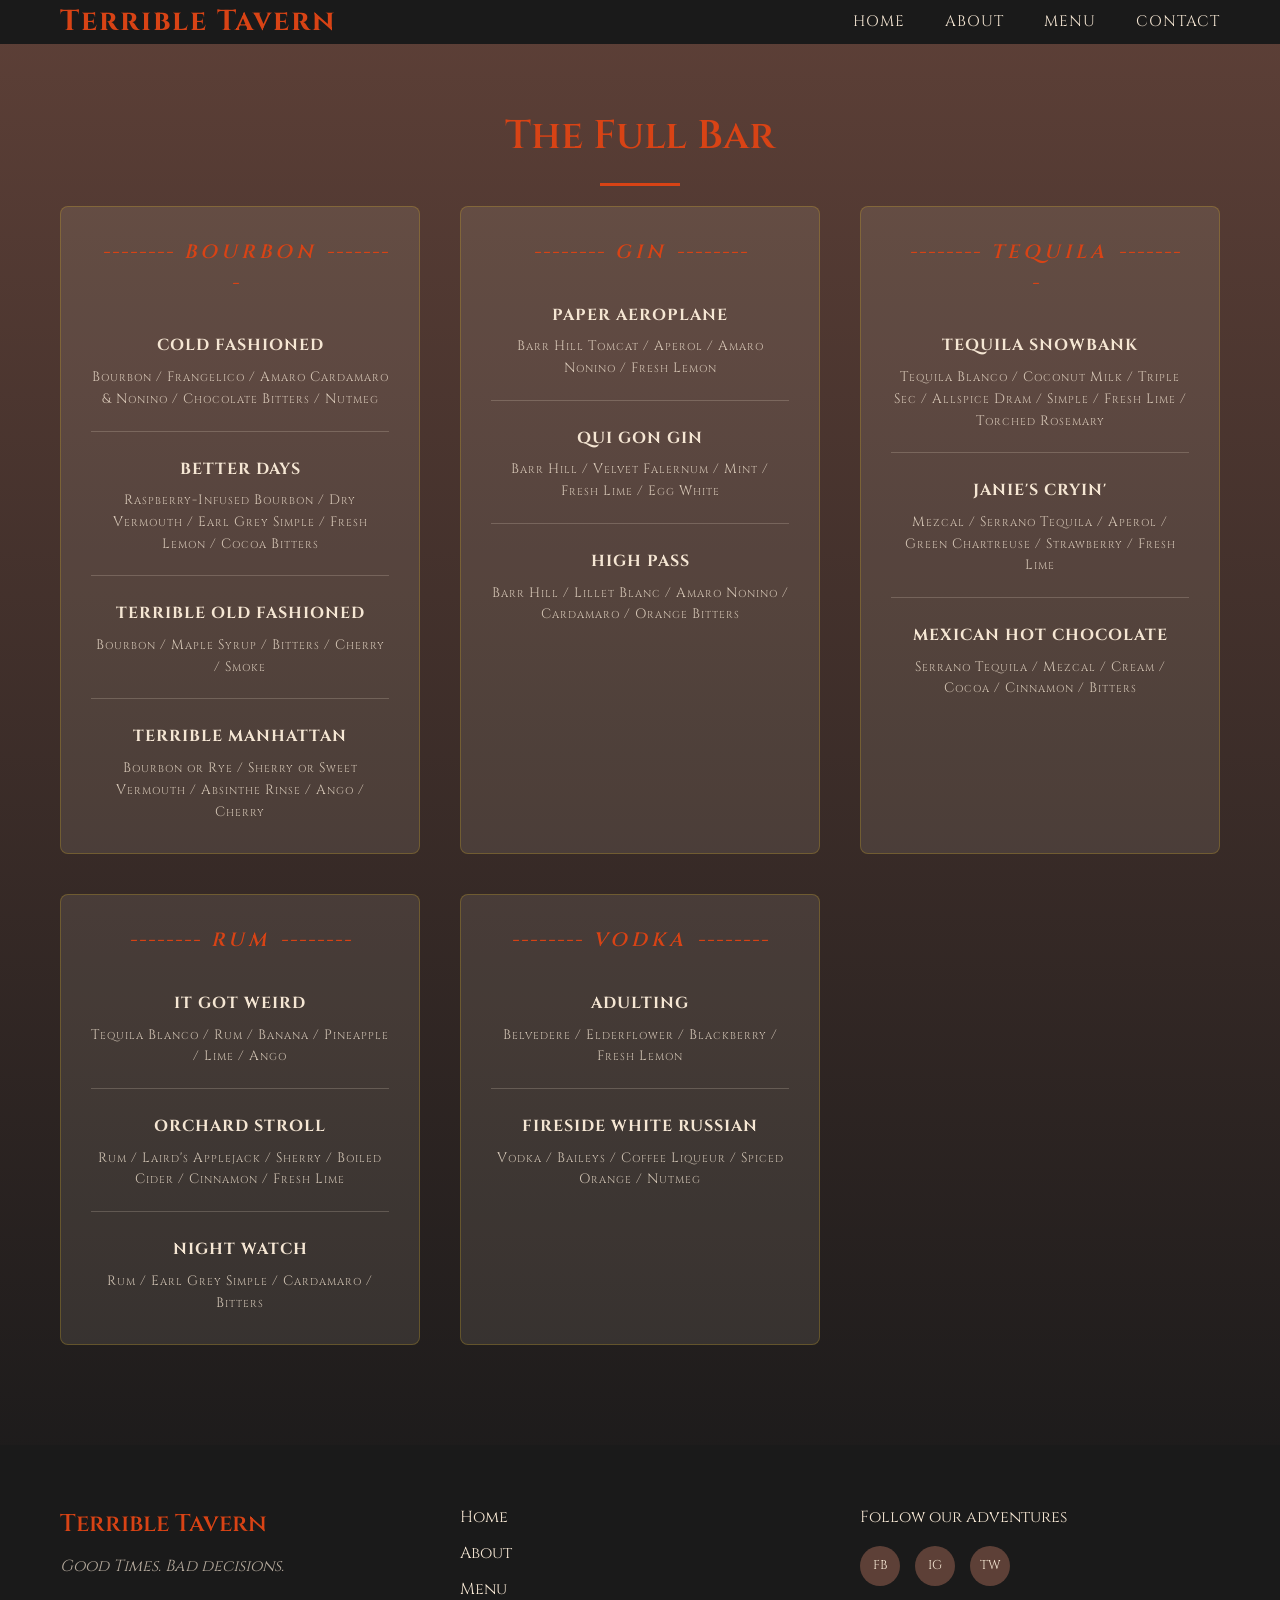
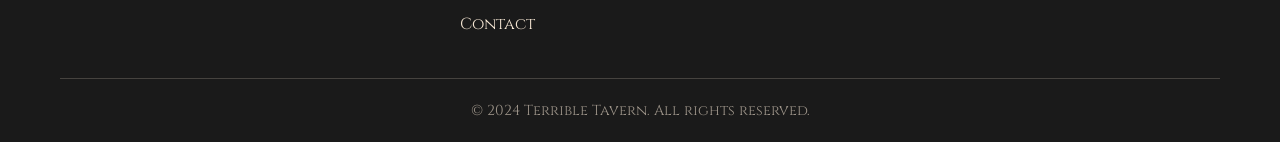
<file: drinks.html>
<!DOCTYPE html>
<html lang="en">
<head>
    <meta charset="UTF-8">
    <meta name="viewport" content="width=device-width, initial-scale=1.0">
    <meta name="description" content="Terrible Tavern - Full Drinks Menu">
    <title>Terrible Tavern - Drinks</title>
    <link rel="stylesheet" href="css/styles.css">
    <link rel="preconnect" href="https://fonts.googleapis.com">
    <link rel="preconnect" href="https://fonts.gstatic.com" crossorigin>
    <link href="https://fonts.googleapis.com/css2?family=Cinzel:wght@400;600;700&family=Lora:ital,wght@0,400;0,600;1,400&display=swap" rel="stylesheet">
</head>
<body>
    <header id="header">
        <nav class="navbar">
            <div class="logo">
                <a href="index.html">Terrible Tavern</a>
            </div>
            <button class="nav-toggle" aria-label="Toggle navigation">
                <span class="hamburger"></span>
            </button>
            <ul class="nav-links">
                <li><a href="index.html#home">Home</a></li>
                <li><a href="index.html#about">About</a></li>
                <li><a href="index.html#menu">Menu</a></li>
                <li><a href="index.html#contact">Contact</a></li>
            </ul>
        </nav>
    </header>

    <main>
        <section class="menu" style="padding-top: calc(var(--header-height) + 60px);">
            <div class="container">
                <h2>The Full Bar</h2>

                <div class="menu-categories">
                    <div class="menu-category">
                        <h3>Bourbon</h3>
                        <div class="menu-item">
                            <span class="item-name">Cold Fashioned</span>
                            <p class="item-description">Bourbon / Frangelico / Amaro Cardamaro & Nonino / Chocolate Bitters / Nutmeg</p>
                        </div>
                        <div class="menu-item">
                            <span class="item-name">Better Days</span>
                            <p class="item-description">Raspberry-Infused Bourbon / Dry Vermouth / Earl Grey Simple / Fresh Lemon / Cocoa Bitters</p>
                        </div>
                        <div class="menu-item">
                            <span class="item-name">Terrible Old Fashioned</span>
                            <p class="item-description">Bourbon / Maple Syrup / Bitters / Cherry / Smoke</p>
                        </div>
                        <div class="menu-item">
                            <span class="item-name">Terrible Manhattan</span>
                            <p class="item-description">Bourbon or Rye / Sherry or Sweet Vermouth / Absinthe Rinse / Ango / Cherry</p>
                        </div>
                    </div>

                    <div class="menu-category">
                        <h3>Gin</h3>
                        <div class="menu-item">
                            <span class="item-name">Paper Aeroplane</span>
                            <p class="item-description">Barr Hill Tomcat / Aperol / Amaro Nonino / Fresh Lemon</p>
                        </div>
                        <div class="menu-item">
                            <span class="item-name">Qui Gon Gin</span>
                            <p class="item-description">Barr Hill / Velvet Falernum / Mint / Fresh Lime / Egg White</p>
                        </div>
                        <div class="menu-item">
                            <span class="item-name">High Pass</span>
                            <p class="item-description">Barr Hill / Lillet Blanc / Amaro Nonino / Cardamaro / Orange Bitters</p>
                        </div>
                    </div>

                    <div class="menu-category">
                        <h3>Tequila</h3>
                        <div class="menu-item">
                            <span class="item-name">Tequila Snowbank</span>
                            <p class="item-description">Tequila Blanco / Coconut Milk / Triple Sec / Allspice Dram / Simple / Fresh Lime / Torched Rosemary</p>
                        </div>
                        <div class="menu-item">
                            <span class="item-name">Janie's Cryin'</span>
                            <p class="item-description">Mezcal / Serrano Tequila / Aperol / Green Chartreuse / Strawberry / Fresh Lime</p>
                        </div>
                        <div class="menu-item">
                            <span class="item-name">Mexican Hot Chocolate</span>
                            <p class="item-description">Serrano Tequila / Mezcal / Cream / Cocoa / Cinnamon / Bitters</p>
                        </div>
                    </div>

                    <div class="menu-category">
                        <h3>Rum</h3>
                        <div class="menu-item">
                            <span class="item-name">It Got Weird</span>
                            <p class="item-description">Tequila Blanco / Rum / Banana / Pineapple / Lime / Ango</p>
                        </div>
                        <div class="menu-item">
                            <span class="item-name">Orchard Stroll</span>
                            <p class="item-description">Rum / Laird's Applejack / Sherry / Boiled Cider / Cinnamon / Fresh Lime</p>
                        </div>
                        <div class="menu-item">
                            <span class="item-name">Night Watch</span>
                            <p class="item-description">Rum / Earl Grey Simple / Cardamaro / Bitters</p>
                        </div>
                    </div>

                    <div class="menu-category">
                        <h3>Vodka</h3>
                        <div class="menu-item">
                            <span class="item-name">Adulting</span>
                            <p class="item-description">Belvedere / Elderflower / Blackberry / Fresh Lemon</p>
                        </div>
                        <div class="menu-item">
                            <span class="item-name">Fireside White Russian</span>
                            <p class="item-description">Vodka / Baileys / Coffee Liqueur / Spiced Orange / Nutmeg</p>
                        </div>
                    </div>
                </div>
            </div>
        </section>
    </main>

    <footer>
        <div class="container">
            <div class="footer-content">
                <div class="footer-brand">
                    <h3>Terrible Tavern</h3>
                    <p>Good Times. Bad decisions.</p>
                </div>
                <div class="footer-links">
                    <a href="index.html#home">Home</a>
                    <a href="index.html#about">About</a>
                    <a href="index.html#menu">Menu</a>
                    <a href="index.html#contact">Contact</a>
                </div>
                <div class="footer-social">
                    <p>Follow our adventures</p>
                    <div class="social-links">
                        <a href="#" aria-label="Facebook">FB</a>
                        <a href="#" aria-label="Instagram">IG</a>
                        <a href="#" aria-label="Twitter">TW</a>
                    </div>
                </div>
            </div>
            <div class="footer-bottom">
                <p>&copy; 2024 Terrible Tavern. All rights reserved.</p>
            </div>
        </div>
    </footer>

    <script src="js/main.js"></script>
</body>
</html>
</file>
<file: css/styles.css>
/* CSS Variables - Fox Logo Color Palette */
:root {
    --color-charcoal: #1A1A1A;
    --color-brown: #5D4037;
    --color-brown-light: #8D6E63;
    --color-rust: #D84315;
    --color-rust-light: #E64A19;
    --color-cream: #F5E6D3;
    --color-cream-light: #FDF8F3;
    --color-text: #1A1A1A;
    --color-text-light: #F5E6D3;
    --color-accent: #607D8B;

    --font-heading: 'Cinzel', serif;
    --font-body: 'Cinzel', serif;

    --header-height: 44px;
    --transition-speed: 0.3s;
}

/* Reset and Base Styles */
*,
*::before,
*::after {
    margin: 0;
    padding: 0;
    box-sizing: border-box;
}

html {
    scroll-behavior: smooth;
}

body {
    font-family: var(--font-body);
    background-color: var(--color-cream-light);
    color: var(--color-text);
    line-height: 1.6;
}

.container {
    max-width: 1200px;
    margin: 0 auto;
    padding: 0 20px;
}

h1, h2, h3 {
    font-family: var(--font-heading);
    font-weight: 600;
}

a {
    text-decoration: none;
    color: inherit;
    transition: color var(--transition-speed);
}

/* Header and Navigation */
#header {
    position: fixed;
    top: 0;
    left: 0;
    right: 0;
    height: var(--header-height);
    background-color: var(--color-charcoal);
    z-index: 1000;
    transition: background-color var(--transition-speed), box-shadow var(--transition-speed);
}

#header.scrolled {
    background-color: rgba(26, 26, 26, 0.98);
    box-shadow: 0 2px 20px rgba(0, 0, 0, 0.3);
}

.navbar {
    display: flex;
    justify-content: space-between;
    align-items: center;
    height: 100%;
    max-width: 1200px;
    margin: 0 auto;
    padding: 0 20px;
}

.logo a {
    font-family: var(--font-heading);
    font-size: 1.8rem;
    font-weight: 700;
    color: var(--color-rust);
    letter-spacing: 2px;
}

.logo a:hover {
    color: var(--color-rust-light);
}

.nav-links {
    display: flex;
    list-style: none;
    gap: 40px;
}

.nav-links a {
    color: var(--color-cream);
    font-family: var(--font-heading);
    font-size: 0.95rem;
    letter-spacing: 1px;
    text-transform: uppercase;
    position: relative;
    padding: 5px 0;
}

.nav-links a::after {
    content: '';
    position: absolute;
    bottom: 0;
    left: 0;
    width: 0;
    height: 2px;
    background-color: var(--color-rust);
    transition: width var(--transition-speed);
}

.nav-links a:hover::after {
    width: 100%;
}

.nav-links a:hover {
    color: var(--color-rust);
}

/* Mobile Navigation Toggle */
.nav-toggle {
    display: none;
    background: none;
    border: none;
    cursor: pointer;
    padding: 10px;
}

.hamburger {
    display: block;
    width: 25px;
    height: 3px;
    background-color: var(--color-cream);
    position: relative;
    transition: background-color var(--transition-speed);
}

.hamburger::before,
.hamburger::after {
    content: '';
    position: absolute;
    width: 25px;
    height: 3px;
    background-color: var(--color-cream);
    left: 0;
    transition: transform var(--transition-speed);
}

.hamburger::before {
    top: -8px;
}

.hamburger::after {
    top: 8px;
}

/* Hero Section */
.hero {
    display: flex;
    flex-direction: column;
    align-items: center;
    justify-content: center;
    text-align: center;
    background-color: #ffffff;
    padding: calc(var(--header-height) + 80px) 20px 60px;
}

.hero-content {
    padding: 20px;
}

.hero-logo {
    width: 200px;
    height: auto;
    margin-bottom: 30px;
}

.hero h1 {
    font-size: clamp(2.5rem, 6vw, 4.5rem);
    color: var(--color-charcoal);
    margin-bottom: 20px;
    letter-spacing: 3px;
}

.tagline {
    font-size: clamp(1.2rem, 3vw, 1.8rem);
    color: var(--color-brown);
    font-style: italic;
    margin-bottom: 40px;
}

.hero-intro {
    max-width: 700px;
    margin: 0 auto 50px;
}

.hero-intro p {
    color: var(--color-charcoal);
    font-size: 1.1rem;
    line-height: 1.8;
    margin-bottom: 15px;
}

.hero-intro .closing {
    font-style: italic;
    margin-top: 25px;
    color: var(--color-rust);
    font-size: 1.2rem;
}

.hero-features {
    display: flex;
    justify-content: center;
    gap: 60px;
    margin-bottom: 50px;
    flex-wrap: wrap;
}

.hero-features .feature {
    background-color: rgba(245, 230, 211, 0.1);
    padding: 30px;
    border-radius: 8px;
    text-align: center;
    min-width: 200px;
}

.hero-features .feature-icon {
    font-size: 2.5rem;
    display: block;
    margin-bottom: 15px;
}

.hero-features .feature h3 {
    color: var(--color-rust);
    margin-bottom: 10px;
}

.hero-features .feature p {
    color: var(--color-cream);
    font-size: 0.95rem;
}

.hero-image-full {
    width: 100%;
    max-width: 100vw;
    margin-top: 0;
}

.hero-image-full img {
    width: 100%;
    max-width: 100%;
    height: auto;
    display: block;
    object-fit: contain;
}

.divider-image {
    width: 100%;
    max-width: 100vw;
}

.divider-image img {
    width: 100%;
    max-width: 100%;
    height: auto;
    display: block;
    object-fit: contain;
}

/* About Section */
.about {
    padding: 100px 0;
    background-color: var(--color-cream);
}

.about h2 {
    text-align: center;
    font-size: 2.5rem;
    color: var(--color-charcoal);
    margin-bottom: 50px;
    position: relative;
}

.about h2::after {
    content: '';
    display: block;
    width: 80px;
    height: 3px;
    background-color: var(--color-rust);
    margin: 15px auto 0;
}

.about-content {
    display: grid;
    grid-template-columns: 1fr 1fr;
    gap: 60px;
    align-items: start;
}

.about-text p {
    margin-bottom: 20px;
    font-size: 1.1rem;
    line-height: 1.8;
}

.about-features {
    display: grid;
    gap: 30px;
}

.feature {
    background-color: var(--color-cream-light);
    padding: 30px;
    border-radius: 8px;
    text-align: center;
    box-shadow: 0 4px 15px rgba(0, 0, 0, 0.1);
    transition: transform var(--transition-speed);
}

.feature:hover {
    transform: translateY(-5px);
}

.feature-icon {
    font-size: 2.5rem;
    display: block;
    margin-bottom: 15px;
}

.feature h3 {
    color: var(--color-brown);
    margin-bottom: 10px;
}

/* Menu Section */
.menu {
    padding: 100px 0;
    background: linear-gradient(
        rgba(93, 64, 55, 0.95),
        rgba(26, 26, 26, 0.95)
    ),
    var(--color-brown);
}

.menu h2 {
    text-align: center;
    font-size: 2.5rem;
    color: var(--color-rust);
    margin-bottom: 20px;
}

.menu h2::after {
    content: '';
    display: block;
    width: 80px;
    height: 3px;
    background-color: var(--color-rust);
    margin: 15px auto 0;
}

.menu-intro {
    text-align: center;
    color: var(--color-cream);
    font-size: 1.2rem;
    margin-bottom: 50px;
    font-style: italic;
}

.menu-categories {
    display: grid;
    grid-template-columns: repeat(auto-fit, minmax(300px, 1fr));
    gap: 40px;
}

.menu-category {
    background-color: rgba(245, 230, 211, 0.1);
    padding: 30px;
    border-radius: 8px;
    border: 1px solid rgba(201, 162, 39, 0.3);
}

.menu-category h3 {
    color: var(--color-rust);
    font-size: 1.2rem;
    margin-bottom: 25px;
    padding-bottom: 10px;
    text-align: center;
    font-style: italic;
    letter-spacing: 4px;
    text-transform: uppercase;
}

.menu-category h3::before,
.menu-category h3::after {
    content: '--------';
    letter-spacing: 2px;
    margin: 0 10px;
}

.menu-item {
    margin-bottom: 25px;
    padding-bottom: 20px;
    border-bottom: 1px solid rgba(245, 230, 211, 0.2);
}

.menu-item:last-child {
    margin-bottom: 0;
    padding-bottom: 0;
    border-bottom: none;
}

.menu-item .item-name {
    color: var(--color-cream);
    font-family: var(--font-heading);
    font-size: 1rem;
    font-weight: 700;
    text-transform: uppercase;
    letter-spacing: 1px;
    display: block;
    text-align: center;
}

.menu-item .item-description {
    color: rgba(245, 230, 211, 0.8);
    font-size: 0.85rem;
    margin-top: 8px;
    text-align: center;
    font-variant: small-caps;
    letter-spacing: 1px;
}

/* Contact Section */
.contact {
    padding: 100px 0;
    background-color: var(--color-cream);
}

.contact h2 {
    text-align: center;
    font-size: 2.5rem;
    color: var(--color-charcoal);
    margin-bottom: 50px;
}

.contact h2::after {
    content: '';
    display: block;
    width: 80px;
    height: 3px;
    background-color: var(--color-rust);
    margin: 15px auto 0;
}

.contact-simple {
    text-align: center;
    padding: 40px 0;
}

.contact-simple h3 {
    color: var(--color-brown);
    font-size: 1.5rem;
    margin-bottom: 15px;
}

.contact-simple p {
    color: var(--color-text);
    font-size: 1.2rem;
    font-style: italic;
}

.contact-content {
    display: grid;
    grid-template-columns: 1fr 1fr;
    gap: 60px;
}

.contact-info {
    display: flex;
    flex-direction: column;
    gap: 30px;
}

.contact-item h3 {
    color: var(--color-brown);
    margin-bottom: 10px;
    font-size: 1.2rem;
}

.contact-item p {
    color: var(--color-text);
    line-height: 1.8;
}

.contact-form h3 {
    color: var(--color-brown);
    margin-bottom: 25px;
    font-size: 1.3rem;
}

.form-group {
    margin-bottom: 20px;
}

.form-group label {
    display: block;
    margin-bottom: 8px;
    color: var(--color-charcoal);
    font-weight: 600;
}

.form-group input,
.form-group select,
.form-group textarea {
    width: 100%;
    padding: 12px 15px;
    border: 2px solid var(--color-brown-light);
    border-radius: 5px;
    font-family: var(--font-body);
    font-size: 1rem;
    background-color: var(--color-cream-light);
    transition: border-color var(--transition-speed);
}

.form-group input:focus,
.form-group select:focus,
.form-group textarea:focus {
    outline: none;
    border-color: var(--color-rust);
}

.submit-button {
    width: 100%;
    padding: 15px;
    background-color: var(--color-brown);
    color: var(--color-cream);
    font-family: var(--font-heading);
    font-size: 1rem;
    font-weight: 600;
    text-transform: uppercase;
    letter-spacing: 2px;
    border: none;
    border-radius: 5px;
    cursor: pointer;
    text-align: center;
    display: flex;
    align-items: center;
    justify-content: center;
    transition: all var(--transition-speed);
}

.submit-button:hover {
    background-color: var(--color-charcoal);
}

.find-drink-wrap {
    display: flex;
    align-items: center;
    justify-content: center;
    min-height: 160px;
    padding: 0 20px;
    background-color: #ffffff;
    text-align: center;
}

.find-drink-btn {
    display: inline-block;
    margin-top: 0;
    padding: 16px 36px;
    background-color: var(--color-rust);
    color: var(--color-cream);
    font-family: var(--font-heading);
    font-size: 1rem;
    font-weight: 600;
    text-transform: uppercase;
    letter-spacing: 2px;
    text-decoration: none;
    border-radius: 5px;
    transition: all var(--transition-speed);
}
.find-drink-btn:hover {
    background-color: var(--color-charcoal);
}

/* Footer */
footer {
    background-color: var(--color-charcoal);
    padding: 60px 0 20px;
    color: var(--color-cream);
}

.footer-content {
    display: grid;
    grid-template-columns: repeat(3, 1fr);
    gap: 40px;
    margin-bottom: 40px;
}

.footer-brand h3 {
    font-family: var(--font-heading);
    color: var(--color-rust);
    font-size: 1.5rem;
    margin-bottom: 10px;
}

.footer-brand p {
    font-style: italic;
    color: rgba(245, 230, 211, 0.7);
}

.footer-links {
    display: flex;
    flex-direction: column;
    gap: 10px;
}

.footer-links a {
    color: var(--color-cream);
    transition: color var(--transition-speed);
}

.footer-links a:hover {
    color: var(--color-rust);
}

.footer-social p {
    margin-bottom: 15px;
}

.social-links {
    display: flex;
    gap: 15px;
}

.social-links a {
    display: inline-flex;
    align-items: center;
    justify-content: center;
    width: 40px;
    height: 40px;
    background-color: var(--color-brown);
    color: var(--color-cream);
    border-radius: 50%;
    font-size: 0.8rem;
    transition: all var(--transition-speed);
}

.social-links a:hover {
    background-color: var(--color-rust);
    color: var(--color-charcoal);
}

.footer-bottom {
    text-align: center;
    padding-top: 20px;
    border-top: 1px solid rgba(245, 230, 211, 0.2);
}

.footer-bottom p {
    color: rgba(245, 230, 211, 0.6);
    font-size: 0.9rem;
}

/* Mobile Responsive Styles */
@media (max-width: 992px) {
    .about-content {
        grid-template-columns: 1fr;
        gap: 40px;
    }

    .contact-content {
        grid-template-columns: 1fr;
        gap: 40px;
    }

    .footer-content {
        grid-template-columns: 1fr;
        text-align: center;
    }

    .footer-links {
        flex-direction: row;
        justify-content: center;
        flex-wrap: wrap;
        gap: 20px;
    }

    .social-links {
        justify-content: center;
    }
}

@media (max-width: 768px) {
    :root {
        --header-height: 44px;
    }

    .nav-toggle {
        display: block;
        z-index: 1001;
    }

    .nav-links {
        position: fixed;
        top: 0;
        right: -100%;
        width: 70%;
        max-width: 300px;
        height: 100vh;
        background-color: var(--color-charcoal);
        flex-direction: column;
        justify-content: center;
        align-items: center;
        gap: 30px;
        transition: right var(--transition-speed);
        box-shadow: -5px 0 20px rgba(0, 0, 0, 0.3);
    }

    .nav-links.active {
        right: 0;
    }

    .nav-links a {
        font-size: 1.2rem;
    }

    .hero h1 {
        font-size: 2rem;
    }

    .tagline {
        font-size: 1rem;
    }

    .about h2,
    .menu h2,
    .contact h2 {
        font-size: 2rem;
    }

    .menu-categories {
        grid-template-columns: 1fr;
    }

    section {
        padding: 60px 0;
    }

    .about,
    .contact {
        padding: 60px 0;
    }

    .menu {
        padding: 60px 0;
    }
}

@media (max-width: 480px) {
    .cta-button {
        padding: 12px 30px;
        font-size: 0.9rem;
    }

    .feature {
        padding: 20px;
    }

    .menu-category {
        padding: 20px;
    }

    .contact-form {
        padding: 0;
    }
}
/* Featured Menu - main page (no category headers) */
.menu-featured {
    max-width: 600px;
    margin: 0 auto;
}

.menu-featured .menu-item {
    margin-bottom: 30px;
    padding-bottom: 25px;
    border-bottom: 1px solid rgba(245, 230, 211, 0.2);
}

.menu-featured .menu-item:last-child {
    margin-bottom: 0;
    padding-bottom: 0;
    border-bottom: none;
}
</file>
<file: finder/finder.css>
/* Tavern mode banner */
#tavern-banner {
  display: none;
  background: rgba(216, 67, 21, 0.2);
  border-bottom: 1px solid rgba(216, 67, 21, 0.4);
  color: var(--color-cream);
  font-family: 'Cinzel', serif;
  font-size: 0.72rem;
  letter-spacing: 0.14em;
  text-align: center;
  padding: 9px 20px;
  position: sticky;
  top: 44px;
  z-index: 10;
  cursor: pointer;
  user-select: none;
  -webkit-tap-highlight-color: transparent;
}
#tavern-banner:active { background: rgba(216, 67, 21, 0.35); }

/* Spirit substitution modal */
#spirit-sub-modal {
  position: fixed;
  inset: 0;
  background: rgba(0,0,0,0.75);
  z-index: 1000;
  display: flex;
  align-items: center;
  justify-content: center;
  padding: 20px;
}
#spirit-sub-box {
  background: #1e1e1e;
  border: 1px solid rgba(245,230,211,0.15);
  border-radius: 12px;
  padding: 28px 24px;
  width: 100%;
  max-width: 400px;
}
#spirit-sub-title {
  font-family: 'Cinzel', serif;
  font-size: 0.72rem;
  color: var(--color-rust);
  letter-spacing: 0.12em;
  text-transform: uppercase;
  margin-bottom: 10px;
}
#spirit-sub-content {
  font-family: 'Cinzel', serif;
  font-size: 0.88rem;
  color: #ccc;
  line-height: 1.7;
  margin-bottom: 24px;
}

/* Tavern exit modal */
#tavern-modal {
  position: fixed;
  inset: 0;
  background: rgba(0,0,0,0.7);
  z-index: 1000;
  display: flex;
  align-items: center;
  justify-content: center;
  padding: 20px;
}
#tavern-modal-box {
  background: #222;
  border: 1px solid rgba(216,67,21,0.4);
  border-radius: 12px;
  padding: 28px 24px;
  width: 100%;
  max-width: 360px;
  text-align: center;
}
#tavern-modal-msg {
  font-family: 'Cinzel', serif;
  font-size: 1rem;
  color: var(--color-cream);
  margin-bottom: 24px;
  line-height: 1.5;
}

/* Finder header */
.finder-page .header {
  position: fixed;
  top: 0;
  left: 0;
  right: 0;
  height: var(--header-height);
  background: #111;
  border-bottom: 1px solid rgba(245,230,211,0.08);
  z-index: 100;
  display: flex;
  align-items: center;
  justify-content: center;
}
.finder-page .header-content {
  display: flex;
  align-items: center;
  justify-content: center;
  width: 100%;
  position: relative;
}
.finder-page .logo-link {
  font-family: 'Cinzel', serif;
  font-size: 0.9rem;
  font-weight: 600;
  color: var(--color-rust);
  text-decoration: none;
  letter-spacing: 0.1em;
}
.help-btn {
  position: absolute;
  right: 0;
  background: none;
  border: 1px solid rgba(245,230,211,0.25);
  color: rgba(245,230,211,0.6);
  font-family: 'Cinzel', serif;
  font-size: 0.8rem;
  width: 28px;
  height: 28px;
  border-radius: 50%;
  cursor: pointer;
  display: flex;
  align-items: center;
  justify-content: center;
  -webkit-tap-highlight-color: transparent;
}
.help-btn:hover { border-color: var(--color-rust); color: var(--color-rust); }

/* Help modal */
#help-modal {
  position: fixed;
  inset: 0;
  background: rgba(0,0,0,0.7);
  z-index: 200;
  display: flex;
  align-items: center;
  justify-content: center;
  padding: 20px;
}
#help-box {
  background: #1e1e1e;
  border: 1px solid rgba(245,230,211,0.12);
  border-radius: 14px;
  padding: 28px 24px 24px;
  width: 100%;
  max-width: 440px;
  max-height: 85vh;
  overflow-y: auto;
}
.help-title {
  font-family: 'Cinzel', serif;
  font-size: 1.2rem;
  color: var(--color-cream);
  margin-bottom: 20px;
  letter-spacing: 0.05em;
}
.help-sections {
  display: flex;
  flex-direction: column;
  gap: 18px;
  margin-bottom: 24px;
}
.help-section-title {
  font-family: 'Cinzel', serif;
  font-size: 0.72rem;
  color: var(--color-rust);
  text-transform: uppercase;
  letter-spacing: 0.12em;
  margin-bottom: 5px;
}
.help-section p {
  font-family: 'Cinzel', serif;
  font-size: 0.83rem;
  color: #aaa;
  line-height: 1.7;
  margin: 0;
}
.help-section p em {
  color: var(--color-cream);
  font-style: normal;
}

/* Finder page layout */
.finder-page {
  background: var(--color-charcoal);
  min-height: 100vh;
}

.finder-main {
  padding-top: 64px;
  padding-bottom: 40px;
  min-height: 100vh;
  display: flex;
  align-items: flex-start;
  justify-content: center;
}

.finder-container {
  width: 100%;
  max-width: 480px;
  padding: 0 20px;
}

/* Steps */
.finder-step {
  display: none;
  animation: fadeIn 0.3s ease;
}
.finder-step.active {
  display: block;
}

@keyframes fadeIn {
  from { opacity: 0; transform: translateY(10px); }
  to   { opacity: 1; transform: translateY(0); }
}

/* Step indicator */
.step-indicator {
  font-family: 'Cinzel', serif;
  font-size: 0.75rem;
  color: var(--color-rust);
  letter-spacing: 0.1em;
  text-transform: uppercase;
  margin-bottom: 12px;
}

/* Title + question */
.finder-title {
  font-family: 'Cinzel', serif;
  font-size: 2rem;
  color: var(--color-cream);
  margin: 24px 0 12px;
  line-height: 1.2;
}

.finder-question {
  font-family: 'Cinzel', serif;
  font-size: 1.4rem;
  color: var(--color-cream);
  margin: 8px 0 24px;
  line-height: 1.3;
}

.finder-subtitle {
  font-family: 'Cinzel', serif;
  font-size: 0.95rem;
  color: #aaa;
  margin-bottom: 32px;
  line-height: 1.6;
}

/* Option buttons grid */
.finder-options {
  display: flex;
  flex-direction: column;
  gap: 12px;
}

.option-btn {
  width: 100%;
  padding: 16px 20px;
  background: rgba(245, 230, 211, 0.06);
  border: 1px solid rgba(245, 230, 211, 0.15);
  border-radius: 8px;
  color: var(--color-cream);
  font-family: 'Cinzel', serif;
  font-size: 1rem;
  text-align: center;
  cursor: pointer;
  display: flex;
  align-items: center;
  justify-content: center;
  transition: background 0.2s, border-color 0.2s;
  -webkit-tap-highlight-color: transparent;
}

.option-btn:active,
.option-btn:hover {
  background: rgba(216, 67, 21, 0.2);
  border-color: var(--color-rust);
  color: #fff;
}

.option-btn.selected {
  background: rgba(216, 67, 21, 0.35);
  border-color: var(--color-rust);
  color: #fff;
}

.continue-btn {
  margin-top: 16px;
  width: 100%;
}

/* CTA buttons */
.finder-btn {
  font-family: 'Cinzel', serif;
  font-size: 0.95rem;
  line-height: 1.2;
  height: 48px;
  padding: 0 24px;
  border-radius: 8px;
  border: none;
  cursor: pointer;
  letter-spacing: 0.05em;
  -webkit-tap-highlight-color: transparent;
  transition: background 0.2s, opacity 0.2s;
  text-align: center;
  display: flex;
  align-items: center;
  justify-content: center;
  gap: 6px;
}

.btn-arrow {
  flex-shrink: 0;
  display: block;
}

.finder-btn.primary {
  background: var(--color-rust);
  color: #fff;
  width: 100%;
  margin-top: 8px;
}
.finder-btn.primary:active { opacity: 0.85; }

.finder-btn.secondary {
  background: transparent;
  color: var(--color-cream);
  border: 1px solid rgba(245, 230, 211, 0.3);
  flex: 0 0 auto;
  white-space: nowrap;
}
.finder-btn.secondary:active { background: rgba(245,230,211,0.08); }

.finder-btn.ghost {
  background: transparent;
  color: #888;
  width: 100%;
  margin-top: 4px;
  font-size: 0.85rem;
}
.finder-btn.ghost:active { color: var(--color-cream); }

.finder-btn.share {
  background: transparent;
  color: var(--color-cream);
  border: 1px solid rgba(245, 230, 211, 0.3);
  width: 100%;
  margin-top: 4px;
}
.finder-btn.share:active { background: rgba(245,230,211,0.08); }

/* Welcome step layout */
#step-welcome {
  display: none;
  flex-direction: column;
  align-items: center;
  text-align: center;
  min-height: calc(100vh - 130px);
}
#step-welcome.active {
  display: flex;
}
#step-welcome .finder-title,
#step-welcome .finder-subtitle {
  text-align: center;
}
.welcome-main-btns {
  width: 100%;
  display: flex;
  flex-direction: column;
  gap: 12px;
}
.welcome-main-btns .finder-btn {
  width: 100%;
  flex: none;
}
/* Sits between Let's Go and Search. Styling comes from .finder-subtitle so it
   matches the hint under the title; this only adjusts spacing. The top margin
   adds a blank line above it, on top of the container's 12px gap. */
.welcome-search-hint {
  text-align: center;
  margin: 22px 0 0;
}
.welcome-spacer { flex: 1; }
.my-bar-divider {
  border-top: 1px solid rgba(245,230,211,0.1);
  width: 100%;
  margin-bottom: 16px;
}
#step-welcome .finder-btn:last-child {
  width: 100%;
  flex: none;
  margin-bottom: 36px;
}

/* Bar Check step */
.barcheck-tiers {
  display: flex;
  flex-direction: column;
  gap: 10px;
  margin-bottom: 8px;
}
.barcheck-tier-btn {
  width: 100%;
  padding: 16px 20px;
  background: rgba(245, 230, 211, 0.06);
  border: 1px solid rgba(245, 230, 211, 0.15);
  border-radius: 8px;
  color: var(--color-cream);
  font-family: 'Cinzel', serif;
  text-align: center;
  cursor: pointer;
  display: flex;
  flex-direction: column;
  justify-content: center;
  align-items: center;
  gap: 4px;
  -webkit-tap-highlight-color: transparent;
  transition: background 0.2s, border-color 0.2s;
}
.barcheck-tier-btn:active,
.barcheck-tier-btn:hover {
  background: rgba(216, 67, 21, 0.2);
  border-color: var(--color-rust);
}
.barcheck-tier-name {
  font-size: 1rem;
  letter-spacing: 0.04em;
}
.barcheck-tier-desc {
  font-size: 0.75rem;
  color: #888;
  letter-spacing: 0.03em;
}
.barcheck-divider {
  font-family: 'Cinzel', serif;
  font-size: 0.75rem;
  color: #555;
  text-align: center;
  letter-spacing: 0.12em;
  text-transform: uppercase;
  margin: 20px 0;
}

/* My Bar page */
.mybar-header {
  position: sticky;
  top: var(--header-height);
  background: var(--color-charcoal);
  z-index: 10;
  padding: 12px 0 10px;
  margin-bottom: 4px;
}
.mybar-header-row {
  display: flex;
  align-items: baseline;
  gap: 12px;
  margin-bottom: 10px;
}
.mybar-count {
  font-family: 'Cinzel', serif;
  font-size: 0.75rem;
  color: var(--color-rust);
  letter-spacing: 0.08em;
}
.mybar-search-wrap {
  position: relative;
}
.mybar-search-input {
  width: 100%;
  box-sizing: border-box;
  padding: 10px 14px;
  background: rgba(245,230,211,0.06);
  border: 1px solid rgba(245,230,211,0.18);
  border-radius: 8px;
  color: var(--color-cream);
  font-family: 'Cinzel', serif;
  font-size: 0.85rem;
  outline: none;
}
.mybar-search-input::placeholder { color: rgba(245,230,211,0.35); }
.mybar-search-results:empty { display: none; }
.mybar-search-results {
  position: absolute;
  top: calc(100% + 4px);
  left: 0; right: 0;
  background: #222;
  border: 1px solid rgba(245,230,211,0.15);
  border-radius: 8px;
  list-style: none;
  margin: 0; padding: 4px 0;
  z-index: 50;
  max-height: 220px;
  overflow-y: auto;
}
.mybar-search-result {
  padding: 10px 16px;
  font-family: 'Cinzel', serif;
  font-size: 0.82rem;
  color: var(--color-cream);
  cursor: pointer;
}
.mybar-search-result:hover { background: rgba(245,230,211,0.08); }
.mybar-search-result.no-match { color: rgba(245,230,211,0.45); font-style: italic; }
@keyframes chipFlash {
  0%   { background: rgba(216,67,21,0.6); border-color: var(--color-rust); }
  100% { background: ''; border-color: ''; }
}
.mybar-chip-highlight {
  animation: chipFlash 1.2s ease-out forwards;
}
.mybar-tier-selector {
  display: flex;
  gap: 8px;
  margin-bottom: 28px;
}
.mybar-tier-btn {
  flex: 1;
  padding: 10px 6px;
  background: rgba(245,230,211,0.05);
  border: 1px solid rgba(245,230,211,0.15);
  border-radius: 6px;
  color: #777;
  font-family: 'Cinzel', serif;
  font-size: 0.72rem;
  cursor: pointer;
  letter-spacing: 0.04em;
  text-align: center;
  display: flex;
  align-items: center;
  justify-content: center;
  -webkit-tap-highlight-color: transparent;
  transition: all 0.15s;
}
.mybar-tier-btn.active {
  background: rgba(216,67,21,0.2);
  border-color: var(--color-rust);
  color: var(--color-cream);
}
.mybar-category {
  margin-bottom: 20px;
}
.mybar-category-title {
  font-family: 'Cinzel', serif;
  font-size: 0.68rem;
  color: #888;
  text-transform: uppercase;
  letter-spacing: 0.12em;
  margin-bottom: 8px;
}
.mybar-items {
  display: flex;
  flex-wrap: wrap;
  gap: 8px;
}
.mybar-chip {
  padding: 8px 14px;
  border-radius: 20px;
  border: 1px solid rgba(245,230,211,0.18);
  background: rgba(245,230,211,0.04);
  color: #999;
  font-family: 'Cinzel', serif;
  font-size: 0.78rem;
  cursor: pointer;
  -webkit-tap-highlight-color: transparent;
  transition: all 0.15s;
  user-select: none;
}
.mybar-chip.checked {
  background: rgba(216,67,21,0.2);
  border-color: var(--color-rust);
  color: var(--color-cream);
}
/* Custom items */
.custom-items-section {
  border-top: 1px solid rgba(245,230,211,0.1);
  margin-top: 24px;
  padding-top: 20px;
}
.custom-chip {
  display: flex;
  align-items: center;
  gap: 6px;
}
.custom-chip-remove {
  font-size: 1rem;
  line-height: 1;
  color: rgba(245,230,211,0.5);
  cursor: pointer;
  padding: 0 2px;
}
.custom-chip-remove:hover { color: var(--color-cream); }
.custom-add-row {
  display: flex;
  flex-wrap: wrap;
  gap: 8px;
  margin-top: 12px;
  align-items: center;
  position: relative;
}
.custom-sugg-list {
  position: absolute;
  top: calc(100% + 4px);
  left: 0; right: 0;
  background: #222;
  border: 1px solid rgba(245,230,211,0.15);
  border-radius: 8px;
  list-style: none;
  margin: 0; padding: 4px 0;
  z-index: 200;
  max-height: 220px;
  overflow-y: auto;
}
.custom-sugg-list:empty { display: none; }
.custom-sugg-list li {
  padding: 10px 16px;
  font-family: 'Cinzel', serif;
  font-size: 0.82rem;
  color: var(--color-cream);
  cursor: pointer;
  list-style: none;
}
.custom-sugg-list li:hover { background: rgba(245,230,211,0.08); }
.custom-add-select {
  flex: 1;
  min-width: 140px;
  padding: 10px 14px;
  background: rgba(245,230,211,0.06);
  border: 1px solid rgba(245,230,211,0.18);
  border-radius: 8px;
  color: var(--color-cream);
  font-family: 'Cinzel', serif;
  font-size: 0.82rem;
  outline: none;
  -webkit-appearance: none;
  appearance: none;
  cursor: pointer;
}
.custom-add-select:focus { border-color: var(--color-rust); }
.custom-add-select option { background: #1a1a1a; color: var(--color-cream); }
.custom-add-input {
  flex: 2;
  min-width: 140px;
  padding: 10px 14px;
  background: rgba(245,230,211,0.06);
  border: 1px solid rgba(245,230,211,0.18);
  border-radius: 8px;
  color: var(--color-cream);
  font-family: 'Cinzel', serif;
  font-size: 0.82rem;
  outline: none;
  -webkit-appearance: none;
}
.custom-add-input:focus { border-color: var(--color-rust); }
.custom-add-btn {
  padding: 10px 16px;
  background: rgba(216,67,21,0.2);
  border: 1px solid var(--color-rust);
  border-radius: 8px;
  color: var(--color-cream);
  font-family: 'Cinzel', serif;
  font-size: 0.82rem;
  cursor: pointer;
  white-space: nowrap;
  text-align: center;
  display: flex;
  align-items: center;
  justify-content: center;
  -webkit-tap-highlight-color: transparent;
}
.custom-add-btn:active { background: rgba(216,67,21,0.4); }

/* Custom bar chips */
.custom-bar-chip {
  display: inline-flex;
  align-items: center;
  gap: 6px;
  border-color: rgba(255,255,255,0.45) !important;
}
.custom-bar-chip.checked {
  border-color: rgba(255,255,255,0.75) !important;
}
.custom-chip-label { cursor: pointer; }
.custom-chip-x {
  font-size: 1rem;
  line-height: 1;
  opacity: 0.55;
  cursor: pointer;
  padding: 0 2px;
}
.custom-chip-x:hover { opacity: 1; }

/* Context menu */
.custom-chip-menu {
  position: absolute;
  background: #2a2a2a;
  border: 1px solid rgba(245,230,211,0.2);
  border-radius: 8px;
  padding: 4px;
  z-index: 500;
  display: flex;
  flex-direction: column;
  gap: 2px;
  min-width: 130px;
}
.custom-chip-menu-btn {
  background: none;
  border: none;
  color: var(--color-cream);
  font-family: 'Cinzel', serif;
  font-size: 0.8rem;
  padding: 9px 14px;
  border-radius: 6px;
  cursor: pointer;
  text-align: center;
  display: flex;
  align-items: center;
  justify-content: center;
}
.custom-chip-menu-btn:hover { background: rgba(245,230,211,0.08); }
.custom-chip-menu-btn.delete { color: #e57373; }

.mybar-actions {
  display: flex;
  flex-direction: column;
  margin-top: 32px;
  padding-bottom: 40px;
}

/* Standardized makeable/unmakeable status icon — reused across the app */
.makeable-check {
  display: inline-flex;
  align-items: center;
  justify-content: center;
  width: 18px;
  height: 18px;
  border-radius: 50%;
  background: rgba(85, 170, 153, 0.15);
  border: 1px solid #5a9;
  color: #5a9;
  font-size: 0.68rem;
  line-height: 1;
  flex-shrink: 0;
}
.makeable-check.unmakeable {
  background: rgba(216, 67, 21, 0.15);
  border-color: var(--color-rust);
  color: var(--color-rust);
}
.makeable-check.substitute {
  background: rgba(216, 168, 69, 0.15);
  border-color: #d8a845;
  color: #d8a845;
}

/* Makeable badge on result */
.makeable-badge {
  display: inline-flex;
  align-items: center;
  gap: 6px;
  font-family: 'Cinzel', serif;
  font-size: 0.75rem;
  color: var(--color-cream);
  letter-spacing: 0.02em;
  margin-bottom: 12px;
}
.makeable-badge.missing {
  color: #d5cdc3;
}
.ingredient-name.missing {
  color: #777;
}

/* Search */
/* Search mode toggle */
.search-mode-toggle {
  display: flex;
  gap: 8px;
  margin-bottom: 12px;
}
.search-mode-btn {
  flex: 1;
  padding: 10px 6px;
  background: rgba(245, 230, 211, 0.05);
  border: 1px solid rgba(245, 230, 211, 0.15);
  border-radius: 6px;
  color: #777;
  font-family: 'Cinzel', serif;
  font-size: 0.78rem;
  letter-spacing: 0.04em;
  cursor: pointer;
  text-align: center;
  display: flex;
  align-items: center;
  justify-content: center;
  -webkit-tap-highlight-color: transparent;
  transition: all 0.15s;
}
.search-mode-btn.active {
  background: rgba(216, 67, 21, 0.2);
  border-color: var(--color-rust);
  color: var(--color-cream);
}

/* Ingredient autocomplete */
.search-input-wrap { position: relative; }
.search-suggestions {
  position: absolute;
  top: calc(100% + 2px);
  left: 0; right: 0;
  background: #222;
  border: 1px solid rgba(245, 230, 211, 0.15);
  border-radius: 8px;
  list-style: none;
  margin: 0;
  padding: 4px 0;
  z-index: 60;
  max-height: 220px;
  overflow-y: auto;
}
.search-suggestions:empty { display: none; }
.search-suggestion {
  padding: 10px 16px;
  font-family: 'Cinzel', serif;
  font-size: 0.85rem;
  color: var(--color-cream);
  cursor: pointer;
  list-style: none;
}
.search-suggestion:hover { background: rgba(245, 230, 211, 0.08); }

/* "Only what I can make" filter */
.search-filter-row {
  display: flex;
  align-items: center;
  gap: 8px;
  margin: 4px 0 12px;
  font-family: 'Cinzel', serif;
  font-size: 0.8rem;
  color: #999;
  cursor: pointer;
  -webkit-tap-highlight-color: transparent;
}
.search-filter-row input {
  width: 16px;
  height: 16px;
  accent-color: var(--color-rust);
  cursor: pointer;
}

.search-count {
  font-family: 'Cinzel', serif;
  font-size: 0.72rem;
  color: var(--color-rust);
  letter-spacing: 0.08em;
  text-transform: uppercase;
  padding: 0 4px 10px;
  list-style: none;
}

.search-input {
  width: 100%;
  padding: 14px 16px;
  background: rgba(245, 230, 211, 0.06);
  border: 1px solid rgba(245, 230, 211, 0.25);
  border-radius: 8px;
  color: var(--color-cream);
  font-family: 'Cinzel', serif;
  font-size: 1rem;
  outline: none;
  box-sizing: border-box;
  margin-bottom: 8px;
  -webkit-appearance: none;
}
.search-input:focus {
  border-color: var(--color-rust);
}
.search-input::placeholder {
  color: #666;
}

.search-results {
  list-style: none;
  padding: 0;
  margin: 0;
}
.search-result-item {
  padding: 14px 4px;
  border-bottom: 1px solid rgba(245, 230, 211, 0.08);
  cursor: pointer;
  -webkit-tap-highlight-color: transparent;
}
.search-result-item:active {
  background: rgba(216, 67, 21, 0.1);
}
.search-result-name {
  font-family: 'Cinzel', serif;
  font-size: 0.95rem;
  color: var(--color-cream);
}
.search-result-meta {
  font-family: 'Cinzel', serif;
  font-size: 0.72rem;
  color: #777;
  margin-top: 3px;
  letter-spacing: 0.04em;
}
.search-empty {
  font-family: 'Cinzel', serif;
  font-size: 0.85rem;
  color: #666;
  padding: 16px 0;
}

/* Result card */
.result-header {
  display: flex;
  justify-content: space-between;
  align-items: center;
  margin-bottom: 8px;
  margin-top: 8px;
}

.result-count {
  font-family: 'Cinzel', serif;
  font-size: 0.75rem;
  color: var(--color-rust);
  letter-spacing: 0.1em;
  text-transform: uppercase;
}

.result-season {
  font-family: 'Cinzel', serif;
  font-size: 0.75rem;
  color: #888;
  letter-spacing: 0.05em;
}

.drink-name {
  font-family: 'Cinzel', serif;
  font-size: 1.7rem;
  color: var(--color-cream);
  margin: 0 0 8px;
  line-height: 1.2;
}

.drink-meta {
  font-family: 'Cinzel', serif;
  font-size: 0.8rem;
  color: #888;
  margin-bottom: 28px;
  letter-spacing: 0.05em;
}

.drink-section {
  margin-bottom: 24px;
}

.section-label {
  font-family: 'Cinzel', serif;
  font-size: 0.7rem;
  color: var(--color-rust);
  text-transform: uppercase;
  letter-spacing: 0.12em;
  margin-bottom: 10px;
}

/* Ingredient list */
.ingredient-list {
  list-style: none;
  padding: 0;
  margin: 0;
  display: flex;
  flex-direction: column;
  gap: 2px;
}

.ingredient-item {
  border-bottom: 1px solid rgba(245, 230, 211, 0.07);
}

.ingredient-row {
  display: flex;
  justify-content: space-between;
  align-items: center;
  padding: 10px 0;
}

.ingredient-name {
  font-family: 'Cinzel', serif;
  font-size: 0.9rem;
  color: var(--color-cream);
  flex: 1;
  padding-right: 8px;
}

.sub-toggle {
  font-family: 'Cinzel', serif;
  font-size: 0.7rem;
  color: #666;
  background: none;
  border: 1px solid #444;
  border-radius: 4px;
  padding: 4px 8px;
  cursor: pointer;
  white-space: nowrap;
  flex-shrink: 0;
  text-align: center;
  display: flex;
  align-items: center;
  justify-content: center;
  -webkit-tap-highlight-color: transparent;
  transition: color 0.2s, border-color 0.2s;
}
.sub-toggle:active,
.sub-toggle.open {
  color: var(--color-rust);
  border-color: var(--color-rust);
}

.substitution {
  display: none;
  font-family: 'Cinzel', serif;
  font-size: 0.8rem;
  color: #aaa;
  padding: 0 0 10px 0;
  line-height: 1.5;
}
.substitution.visible {
  display: block;
}

/* Method + notes */
.drink-method,
.drink-notes {
  font-family: 'Cinzel', serif;
  font-size: 0.88rem;
  color: #bbb;
  line-height: 1.7;
  margin: 0;
}

/* Action buttons */
.result-actions {
  display: flex;
  align-items: center;
  gap: 12px;
  margin-top: 32px;
}
.result-actions .finder-btn {
  margin-top: 0;
}

.result-actions-bottom {
  margin-top: 8px;
}

/* Mode choice step */
.mode-choice-btn {
  width: 100%;
  display: flex;
  flex-direction: column;
  align-items: center;
  justify-content: center;
  gap: 4px;
  padding: 18px 20px;
  margin-bottom: 12px;
  background: rgba(245, 230, 211, 0.06);
  border: 1px solid rgba(245, 230, 211, 0.15);
  border-radius: 8px;
  cursor: pointer;
  text-align: center;
  transition: background 0.2s, border-color 0.2s;
  -webkit-tap-highlight-color: transparent;
}
.mode-choice-btn:hover,
.mode-choice-btn:active {
  background: rgba(216, 67, 21, 0.2);
  border-color: var(--color-rust);
}
.mode-choice-title {
  font-family: 'Cinzel', serif;
  font-size: 1rem;
  font-weight: 600;
  color: var(--color-cream);
}
.mode-choice-desc {
  font-family: 'Cinzel', serif;
  font-size: 0.78rem;
  color: #999;
  line-height: 1.4;
}

/* Menu view */
.menu-category-section {
  margin-bottom: 24px;
}
.menu-category-title {
  font-family: 'Cinzel', serif;
  font-size: 0.72rem;
  color: var(--color-rust);
  text-transform: uppercase;
  letter-spacing: 0.12em;
  margin-bottom: 10px;
}
.menu-category-drinks {
  display: flex;
  flex-direction: column;
  gap: 8px;
}
.menu-drink-card {
  position: relative;
  width: 100%;
  display: flex;
  flex-direction: column;
  align-items: flex-start;
  gap: 4px;
  padding: 14px 44px 14px 16px;
  background: rgba(245, 230, 211, 0.05);
  border: 1px solid rgba(245, 230, 211, 0.12);
  border-radius: 8px;
  cursor: pointer;
  text-align: left;
  transition: background 0.2s, border-color 0.2s;
  -webkit-tap-highlight-color: transparent;
}
.menu-drink-card:hover,
.menu-drink-card:active {
  background: rgba(216, 67, 21, 0.15);
  border-color: var(--color-rust);
}
.menu-drink-name {
  font-family: 'Cinzel', serif;
  font-size: 0.9rem;
  color: var(--color-cream);
}
.menu-drink-ingredients {
  font-family: 'Cinzel', serif;
  font-size: 0.75rem;
  color: #999;
  line-height: 1.4;
}
.menu-corner-icon {
  position: absolute;
  top: 12px;
  right: 12px;
}

/* Printable menu — hidden on screen, shown only when printing */
#print-menu-root {
  display: none;
}

@media print {
  body > *:not(#print-menu-root) {
    display: none !important;
  }
  #print-menu-root {
    display: block !important;
    background: #fff;
    color: #000;
    padding: 32px;
    font-family: 'Copperplate', 'Copperplate Gothic Light', 'Baskerville', serif;
  }
  .print-header {
    display: flex;
    justify-content: space-between;
    align-items: flex-start;
    border-bottom: 2px solid #000;
    padding-bottom: 12px;
    margin-bottom: 20px;
  }
  .print-title {
    font-size: 2rem;
    letter-spacing: 0.35em;
    font-weight: bold;
    margin: 0;
  }
  .print-subtitle {
    font-size: 0.85rem;
    letter-spacing: 0.1em;
    margin-top: 6px;
  }
  .print-logo {
    width: 90px;
    height: 90px;
    object-fit: contain;
  }
  .print-columns {
    column-gap: 36px;
  }
  .print-columns.one-col {
    column-count: 1;
  }
  .print-columns.two-col {
    column-count: 2;
    column-fill: balance;
  }
  .print-category {
    break-inside: avoid;
    margin-bottom: 22px;
  }
  .print-category-title {
    text-align: center;
    letter-spacing: 0.3em;
    font-size: 0.85rem;
    font-weight: bold;
    margin: 18px 0 14px;
  }
  .print-category-title::before,
  .print-category-title::after {
    content: '— — — — —';
    letter-spacing: 0.2em;
    margin: 0 10px;
    font-weight: normal;
  }
  .print-drink {
    text-align: center;
    margin-bottom: 14px;
  }
  .print-drink-name {
    font-weight: bold;
    letter-spacing: 0.12em;
    font-size: 0.95rem;
    margin-bottom: 4px;
  }
  .print-drink-ingredients {
    letter-spacing: 0.06em;
    font-size: 0.78rem;
    line-height: 1.5;
  }
}
</file>
